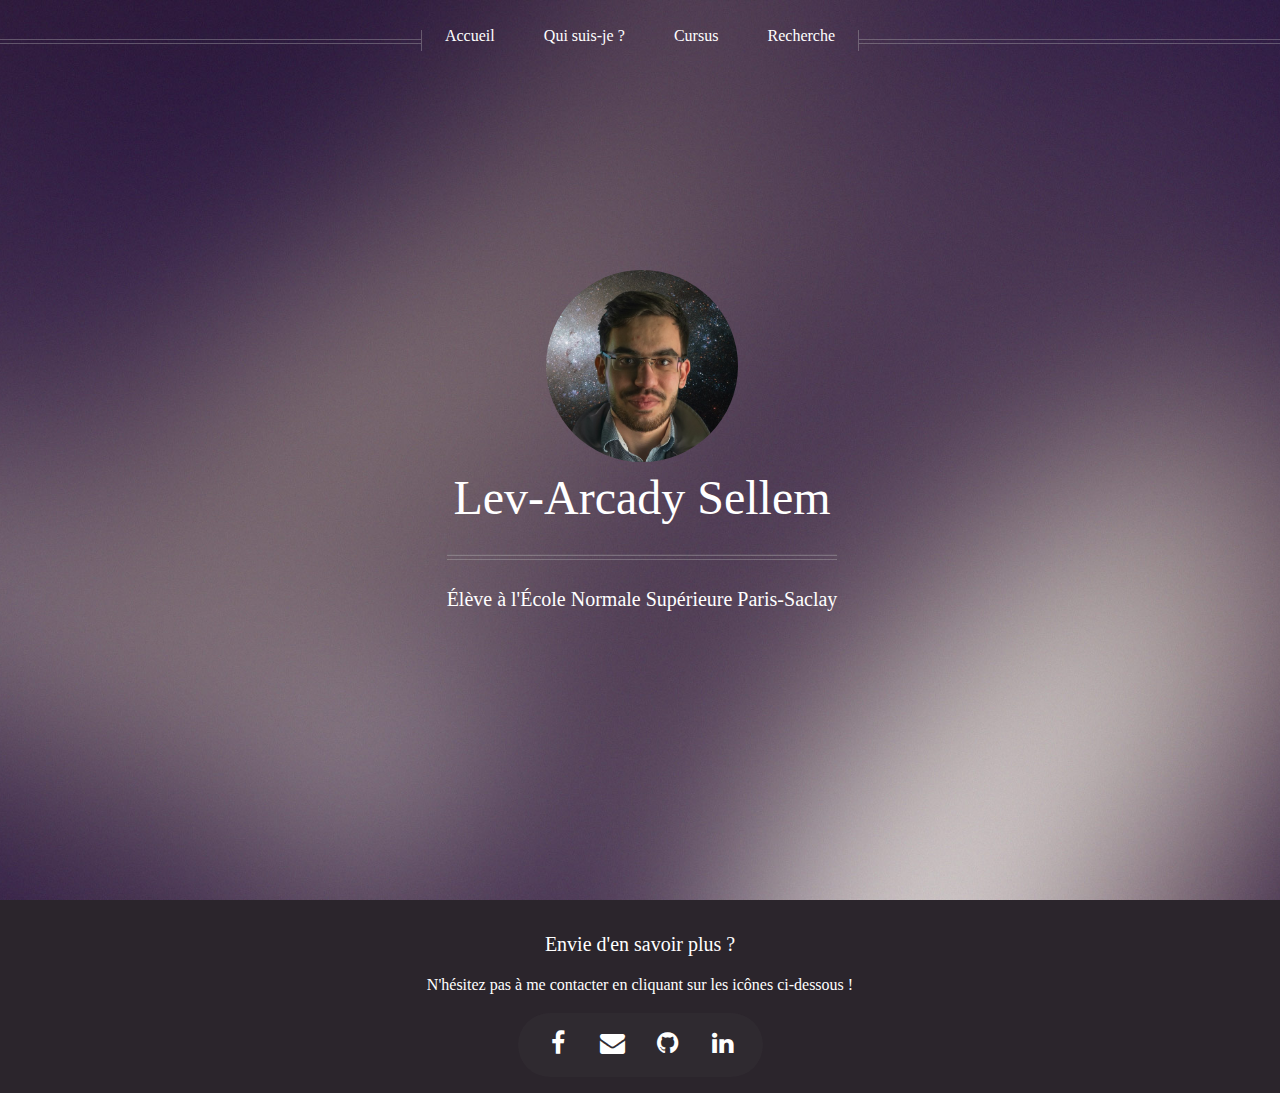
<file: index.html>
<!DOCTYPE HTML>
<!--
  Helios by HTML5 UP
  html5up.net | @ajlkn
  Free for personal and commercial use under the CCA 3.0 license (html5up.net/license)
-->
<html>
  <head>
    <title>Lev-Arcady Sellem</title>
    <meta charset="utf-8" />
    <meta name="viewport" content="width=device-width, initial-scale=1" />
    <!--[if lte IE 8]><script src="assets/js/ie/html5shiv.js"></script><![endif]-->
    <link rel="stylesheet" href="assets/css/main.css" />
    <!--[if lte IE 8]><link rel="stylesheet" href="assets/css/ie8.css" /><![endif]-->
    <link rel="icon" href="favicon.ico" />
  </head>
  <body class="homepage">
    <div id="page-wrapper">

      <!-- Header -->
      <div id="header">

        <!-- Inner -->
        <div class="inner">
          <header>

            <img class="img_perso" src="images/photo.jpg" alt="Lev-Arcady Sellem"/>
            <h1><myname>Lev-Arcady Sellem</myname></h1>
            <hr />
            <p><!--[-->Élève à l'École Normale Supérieure Paris-Saclay<!--]--></p>
          </header>
        </div>

        <!-- Nav -->
        <nav id="nav">
          <ul>
            <li><a href="index.html">Accueil</a></li>
            <li><a href="quisuisje.html">Qui suis-je ?</a></li>
            <li><a href="cursus.html">Cursus</a></li>
            <li><a href="recherche.html">Recherche</a></li>
          </ul>
        </nav>

      </div>
      <!-- Footer -->
      <div id="footer">
        <div class="container">

          <!-- Contact -->
          <section class="contact">
            <header>
              <h3>Envie d'en savoir plus ?</h3>
            </header>
            <p>N'hésitez pas à me contacter en cliquant sur les icônes ci-dessous !</p>
            <ul class="icons">
              <li><a target="_blank" href="https://www.facebook.com/levouko" class="icon fa-facebook"><span class="label">Facebook</span></a></li>
              <li><a target="_top" href="mailto:contact@lev-arcady.fr" class="icon fa-envelope"><span class="label">Email</span></a></li>
              <li><a target="_blank" href="https://github.com/lasellem" class="icon fa-github"><span class="label">Github</span></a></li>
              <li><a target="_blank" href="https://www.linkedin.com/in/lev-arcady-sellem/" class="icon fa-linkedin"><span class="label">LinkedIn</span></a></li>
            </ul>
          </section>

        </div>

      </div>
    </div>

    </div>

  </body>
</html>
</file>
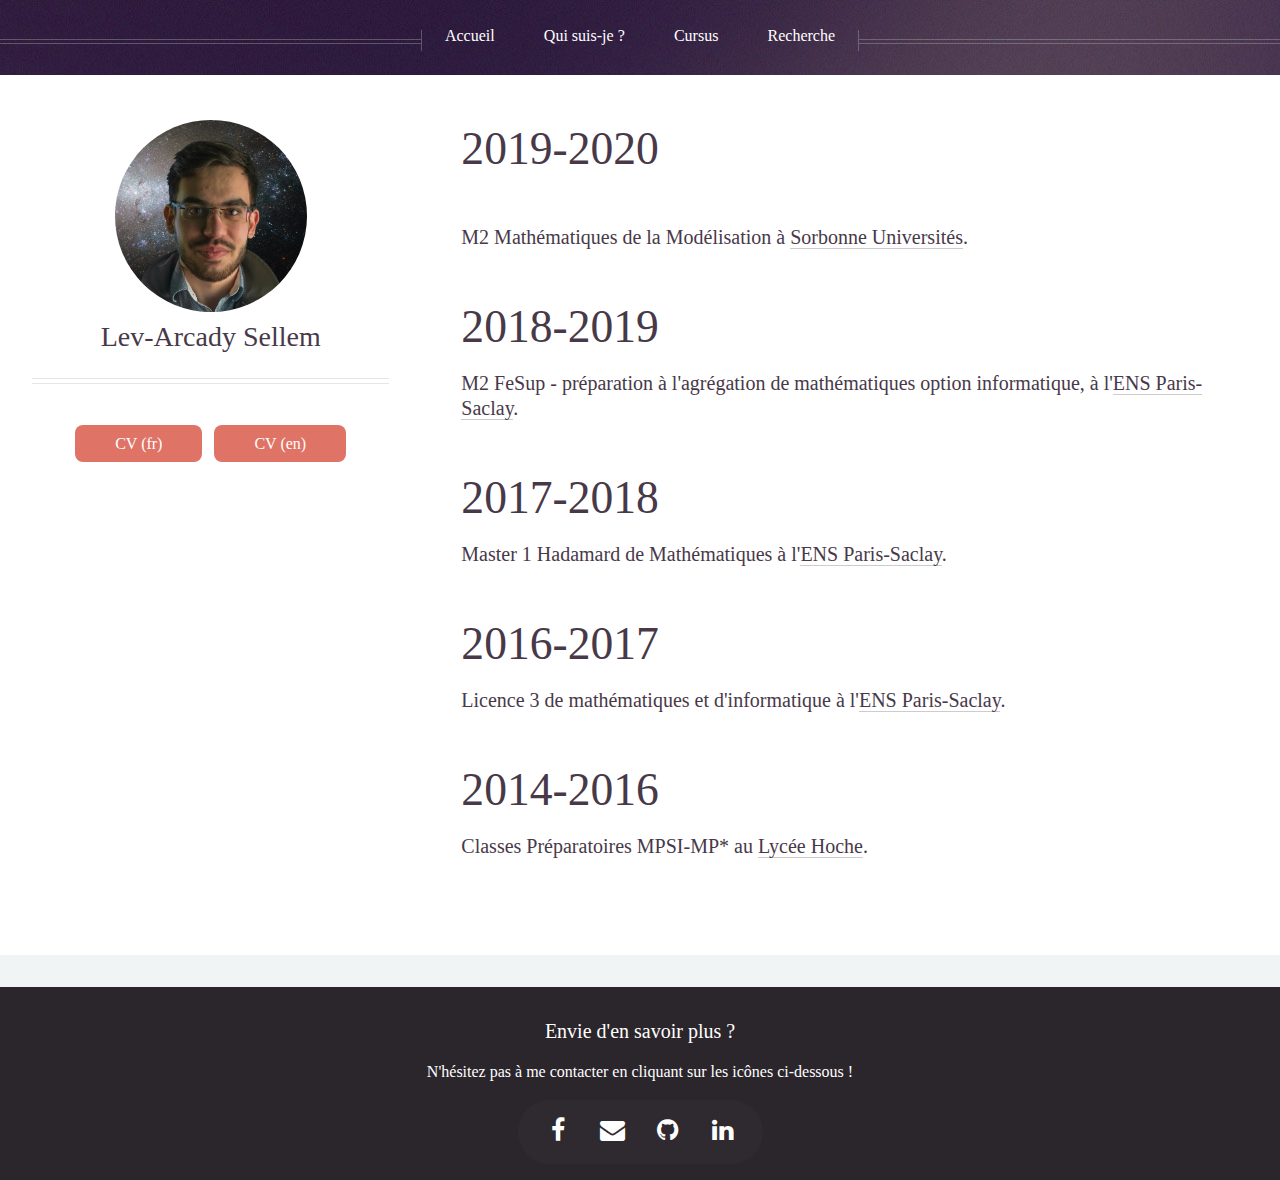
<file: cursus.html>
<!DOCTYPE HTML>
<!--
  Helios by HTML5 UP
  html5up.net | @ajlkn
  Free for personal and commercial use under the CCA 3.0 license (html5up.net/license)
-->
<html>
  <head>
    <title>Lev-Arcady Sellem - Cursus</title>
    <meta charset="utf-8" />
    <meta name="viewport" content="width=device-width, initial-scale=1" />
    <!--[if lte IE 8]><script src="assets/js/ie/html5shiv.js"></script><![endif]-->
    <link rel="stylesheet" href="assets/css/main.css" />
    <!--[if lte IE 8]><link rel="stylesheet" href="assets/css/ie8.css" /><![endif]-->
    <link rel="icon" href="favicon.ico" />
  </head>
  <body class="left-sidebar">
    <div id="page-wrapper">

      <!-- Header -->
      <div id="header">

        <!-- Nav -->
        <nav id="nav">
          <ul>
            <li><a href="index.html">Accueil</a></li>
            <li><a href="quisuisje.html">Qui suis-je ?</a></li>
            <li><a href="cursus.html">Cursus</a></li>
            <li><a href="recherche.html">Recherche</a></li>

          </ul>
        </nav>

      </div>

      <!-- Main -->
      <div class="wrapper style1">

        <div class="container">
          <div class="row 200%">
            <div class="4u 12u(mobile)" id="sidebar">
              <hr class="first" />
              <section class="bandeau">
                <img class="img_perso" src="images/photo.jpg" alt="Lev-Arcady Sellem"/>
                <h3 class="myname">Lev-Arcady Sellem</h3>
                <hr />
                <div> 
                   <a href="data/cv_fr.pdf" target="_blank" class="button">CV (fr)</a>  
                   <a href="data/cv_en.pdf" target="_blank" class="button">CV (en)</a>
                </div>
              </section>
            </div>
            <div class="8u 12u(mobile) important(mobile)" id="content">
              <article id="main">
                <header>
                  <h2>2019-2020</h2>
                </header>
                <section>
                  <header>
                    <h3>M2 Mathématiques de la Modélisation à <a href="http://www.master.ufrmath.upmc.fr/fr/math_model.html" target="_blank">Sorbonne Universités</a>.</h3>
                  </header>
                </section>

                <header>
                  <h2>2018-2019</h2>
                </header>
                <section>
                  <header>
                    <h3>M2 FeSup - préparation à l'agrégation de mathématiques option informatique, à l'<a href="http://www.ens-cachan.fr" target="_blank">ENS Paris-Saclay</a>.</h3>
                  </header>
                </section>

                <header>
                  <h2>2017-2018</h2>
                </header>
                <section>
                  <header>
                    <h3>Master 1 Hadamard de Mathématiques à l'<a href="http://www.ens-cachan.fr" target="_blank">ENS Paris-Saclay</a>.</h3>
                  </header>
                </section>
                <header>
                  <h2>2016-2017</h2>
                </header>
                <section>
                  <header>
                    <h3>Licence 3 de mathématiques et d'informatique à l'<a href="http://www.ens-cachan.fr" target="_blank">ENS Paris-Saclay</a>.</h3>
                  </header>
                </section>
                <header>
                  <h2>2014-2016</h2>
                </header>
                <section>
                  <header>
                    <h3>Classes Préparatoires MPSI-MP* au <a href="http://www.lyc-hoche-versailles.ac-versailles.fr/" target="_blank">Lycée Hoche</a>.</h3>
                  </header>
                </section>
              </article>
            </div>
          </div>
        </div>

      </div>

      <!-- Footer -->
      <div id="footer">
        <div class="container">

          <div class="12u">

            <!-- Contact -->
            <section class="contact">
              <header>
                <h3>Envie d'en savoir plus ?</h3>
              </header>
              <p>N'hésitez pas à me contacter en cliquant sur les icônes ci-dessous !</p>
              <ul class="icons">
                <li><a target="_blank" href="https://www.facebook.com/levouko" class="icon fa-facebook"><span class="label">Facebook</span></a></li>
                <li><a target="_top" href="mailto:contact@lev-arcady.fr" class="icon fa-envelope"><span class="label">Email</span></a></li>
                <li><a target="_blank" href="https://github.com/lasellem" class="icon fa-github"><span class="label">Github</span></a></li>
                <li><a target="_blank" href="https://www.linkedin.com/in/lev-arcady-sellem/" class="icon fa-linkedin"><span class="label">LinkedIn</span></a></li>
              </ul>
            </section>

          </div>

        </div>
      </div>
    </div>

    </div>

  </body>
</html>
</file>
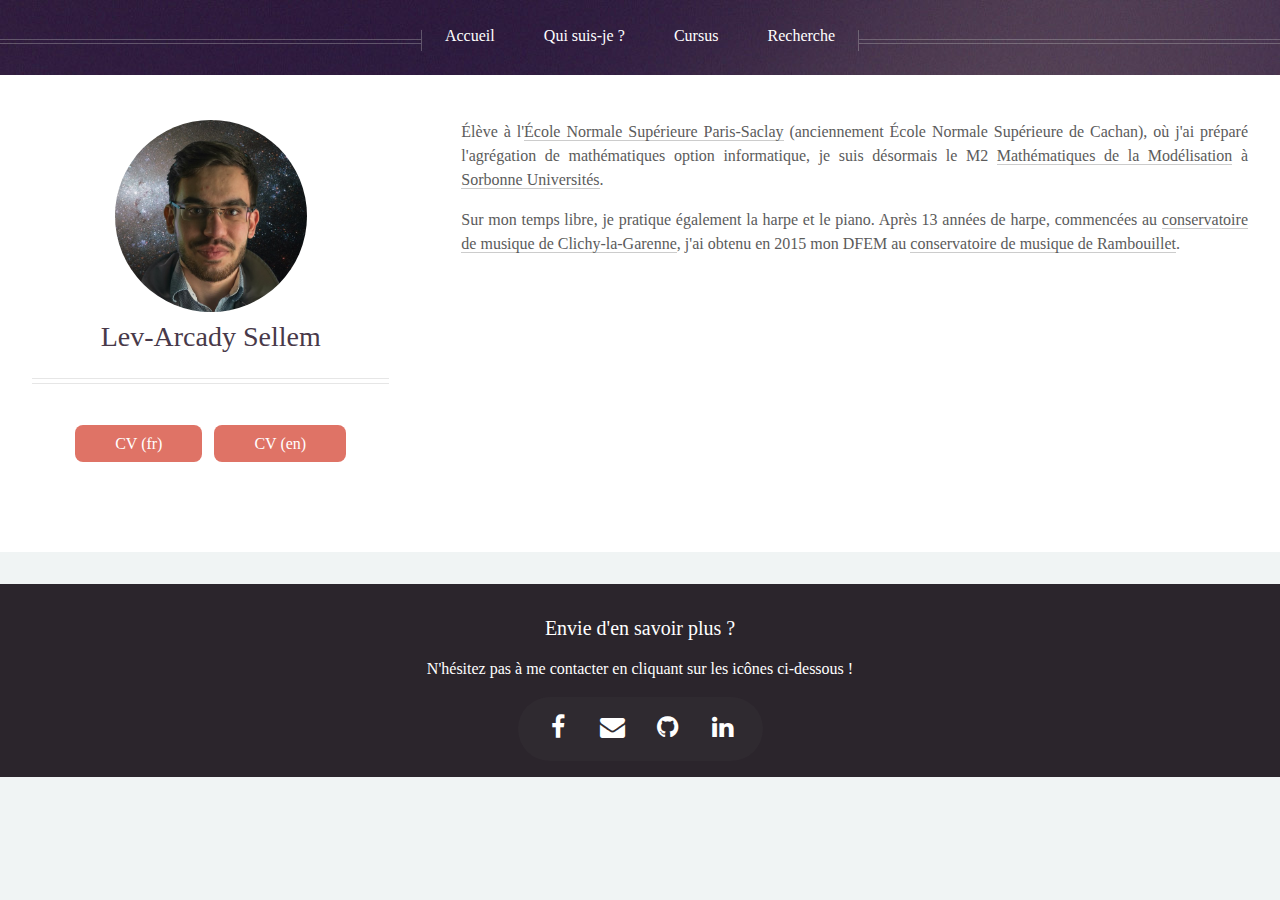
<file: quisuisje.html>
<!DOCTYPE HTML>
<!--
  Helios by HTML5 UP
  html5up.net | @ajlkn
  Free for personal and commercial use under the CCA 3.0 license (html5up.net/license)
-->
<html>
  <head>
    <title>Lev-Arcady Sellem - Qui suis-je ?</title>
    <meta charset="utf-8" />
    <meta name="viewport" content="width=device-width, initial-scale=1" />
    <!--[if lte IE 8]><script src="assets/js/ie/html5shiv.js"></script><![endif]-->
    <link rel="stylesheet" href="assets/css/main.css" />
    <!--[if lte IE 8]><link rel="stylesheet" href="assets/css/ie8.css" /><![endif]-->
    <link rel="icon" href="favicon.ico" />
  </head>
  <body class="left-sidebar">
    <div id="page-wrapper">

      <!-- Header -->
      <div id="header">

        <!-- Nav -->
        <nav id="nav">
          <ul>
            <li><a href="index.html">Accueil</a></li>
            <li><a href="quisuisje.html">Qui suis-je ?</a></li>
            <li><a href="cursus.html">Cursus</a></li>
            <li><a href="recherche.html">Recherche</a></li>

          </ul>
        </nav>

      </div>

      <!-- Main -->
      <div class="wrapper style1">

        <div class="container">
          <div class="row 200%">
            <div class="4u 12u(mobile)" id="sidebar">
              <hr class="first" />
              <section class="bandeau">
                <img class="img_perso" src="images/photo.jpg" alt="Lev-Arcady Sellem"/>
                <h3 class="myname">Lev-Arcady Sellem</h3>
                <hr />
                <div>
                  <a href="data/cv_fr.pdf" target="_blank" class="button">CV (fr)</a>
                  <a href="data/cv_en.pdf" target="_blank" class="button">CV (en)</a>
                </div>
              </section>
            </div>
            <div class="8u 12u(mobile) important(mobile)" id="content">
              <article id="main">
                <p>
                Élève à l'<a href="http://www.ens-cachan.fr" target="_blank">École Normale Supérieure Paris-Saclay</a> (anciennement École Normale Supérieure de Cachan), où j'ai préparé l'agrégation de mathématiques option informatique, je suis désormais le M2 <a target="_blank" href="https://www.ljll.math.upmc.fr/MathModel/index.html">Mathématiques de la Modélisation</a> à <a targert="_blank" href="https://www.sorbonne-universite.fr/"> Sorbonne Universités</a>.
                </p>
                <p>
                Sur mon temps libre, je pratique également la harpe et le piano. Après 13 années de harpe, commencées au <a href="http://www.ville-clichy.fr/220-conservatoire-leo-delibes.htm" target="_blank">conservatoire de musique de Clichy-la-Garenne</a>, j'ai obtenu en 2015 mon DFEM au <a href="http://www.rambouillet.fr/conservatoire-gabriel-faure.html" target="_blank">conservatoire de musique de Rambouillet</a>.
                </p>
                </section>
              </article>
            </div>
          </div>
        </div>

      </div>

      <!-- Footer -->
      <div id="footer">
        <div class="container">

          <div class="12u">

            <!-- Contact -->
            <section class="contact">
              <header>
                <h3>Envie d'en savoir plus ?</h3>
              </header>
              <p>N'hésitez pas à me contacter en cliquant sur les icônes ci-dessous !</p>
              <ul class="icons">
                <li><a target="_blank" href="https://www.facebook.com/levouko" class="icon fa-facebook"><span class="label">Facebook</span></a></li>
                <li><a target="_top" href="mailto:contact@lev-arcady.fr" class="icon fa-envelope"><span class="label">Email</span></a></li>
                <li><a target="_blank" href="https://github.com/lasellem" class="icon fa-github"><span class="label">Github</span></a></li>
                <li><a target="_blank" href="https://www.linkedin.com/in/lev-arcady-sellem/" class="icon fa-linkedin"><span class="label">LinkedIn</span></a></li>
              </ul>
            </section>

          </div>

        </div>
      </div>
    </div>

    </div>

  </body>
</html>
</file>
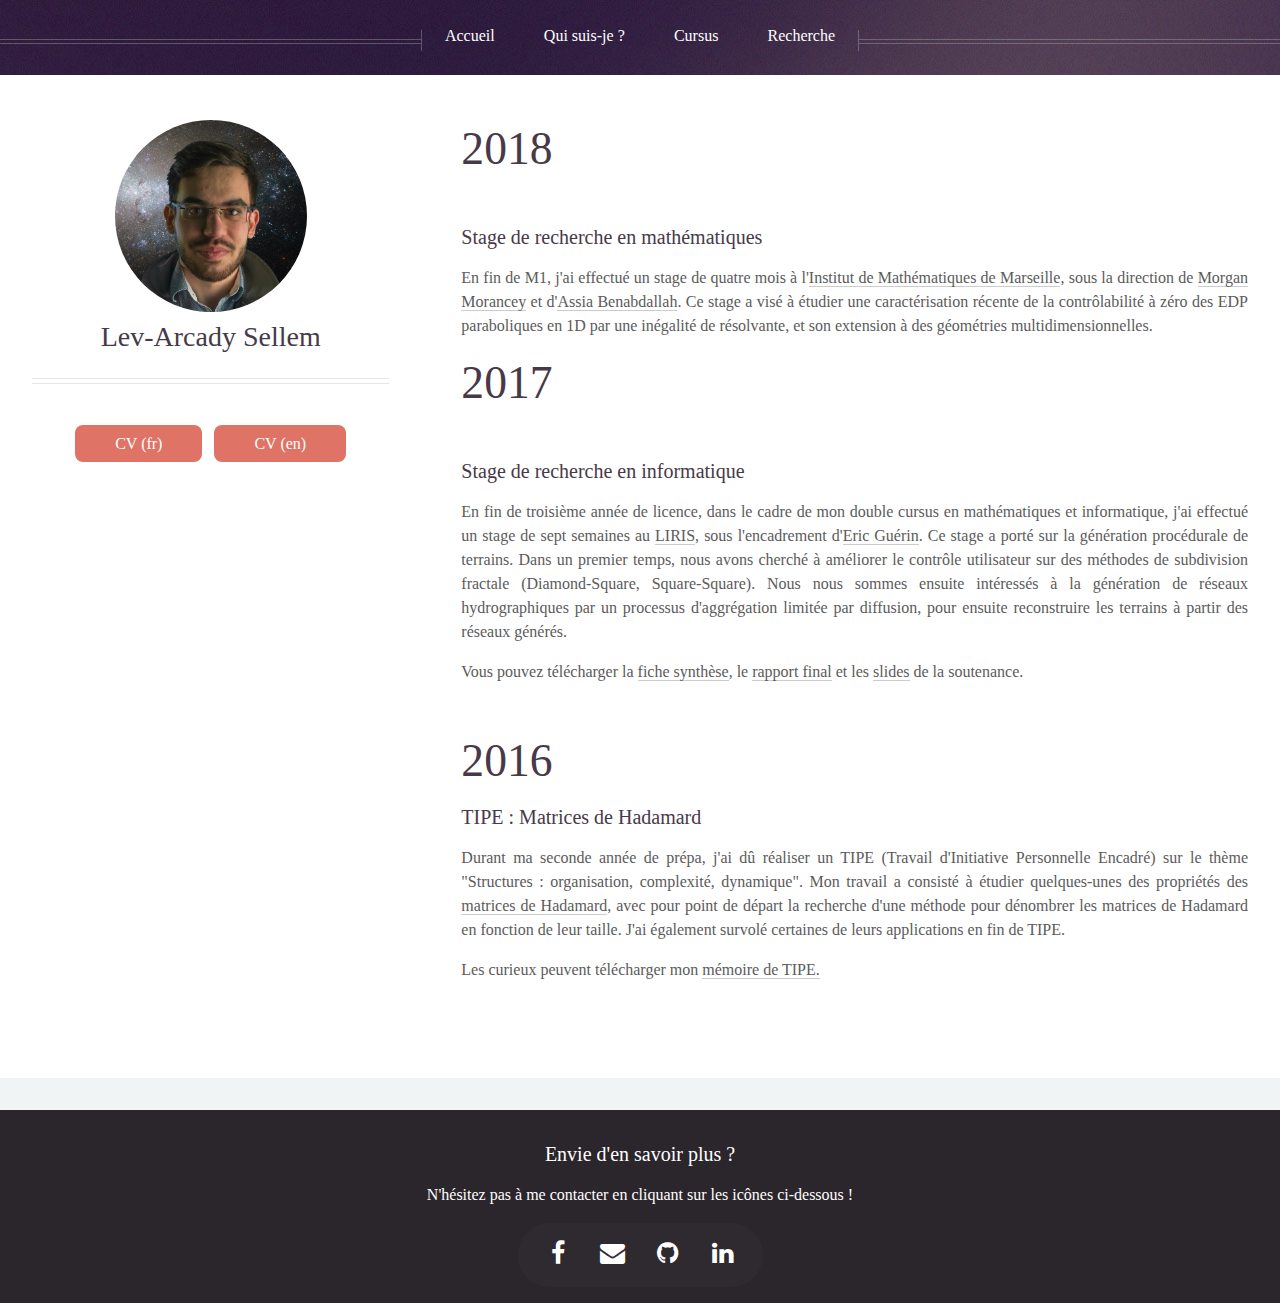
<file: recherche.html>
<!DOCTYPE HTML>
<!--
  Helios by HTML5 UP
  html5up.net | @ajlkn
  Free for personal and commercial use under the CCA 3.0 license (html5up.net/license)
-->
<html>
  <head>
    <title>Lev-Arcady Sellem - Recherche</title>
    <meta charset="utf-8" />
    <meta name="viewport" content="width=device-width, initial-scale=1" />
    <!--[if lte IE 8]><script src="assets/js/ie/html5shiv.js"></script><![endif]-->
    <link rel="stylesheet" href="assets/css/main.css" />
    <!--[if lte IE 8]><link rel="stylesheet" href="assets/css/ie8.css" /><![endif]-->
    <link rel="icon" href="favicon.ico" />
  </head>
  <body class="left-sidebar">
    <div id="page-wrapper">

      <!-- Header -->
      <div id="header">

        <!-- Nav -->
        <nav id="nav">
          <ul>
            <li><a href="index.html">Accueil</a></li>
            <li><a href="quisuisje.html">Qui suis-je ?</a></li>
            <li><a href="cursus.html">Cursus</a></li>
            <li><a href="recherche.html">Recherche</a></li>

          </ul>
        </nav>

      </div>

      <!-- Main -->
      <div class="wrapper style1">

        <div class="container">
          <div class="row 200%">
            <div class="4u 12u(mobile)" id="sidebar">
              <hr class="first" />
              <section class="bandeau">
                <img class="img_perso" src="images/photo.jpg" alt="Lev-Arcady Sellem"/>
                <h3 class="myname">Lev-Arcady Sellem</h3>
                <hr />
                <div> 
                   <a href="data/cv_fr.pdf" target="_blank" class="button">CV (fr)</a>  
                   <a href="data/cv_en.pdf" target="_blank" class="button">CV (en)</a>
                </div>
              </section>
            </div>
            <div class="8u 12u(mobile) important(mobile)" id="content">
              <article id="main">
                <header>
                  <h2>2018</h2>
                </header>
                <section>
                  <header>
                    <h3>Stage de recherche en mathématiques</h3>
                  </header>
                  <p>
                  En fin de M1, j'ai effectué un stage de quatre mois à l'<a href="https://www.i2m.univ-amu.fr/?lang=fr" target="_blank">Institut de Mathématiques de Marseille</a>, sous la direction de <a target="_blank" href="http://mmorancey.perso.math.cnrs.fr/">Morgan Morancey</a> et d'<a target="_blank" href="https://www.i2m.univ-amu.fr/spip.php?page=pageperso&id_user=52">Assia Benabdallah</a>.
                  Ce stage a visé à étudier une caractérisation récente de la contrôlabilité à zéro des EDP paraboliques en 1D par une inégalité de résolvante, et son extension à des géométries multidimensionnelles.
                  </p>
                <header>
                  <h2>2017</h2>
                </header>
                <section>
                  <header>
                    <h3>Stage de recherche en informatique</h3>
                  </header>
                  <p>
                  En fin de troisième année de licence, dans le cadre de mon double cursus en mathématiques et informatique, j'ai effectué un stage de sept semaines au <a target="_blank" href="https://liris.cnrs.fr/">LIRIS</a>, sous l'encadrement d'<a target="_blank" href="http://liris.cnrs.fr/eric.guerin/">Eric Guérin</a>.
                  Ce stage a porté sur la génération procédurale de terrains. Dans un premier temps, nous avons cherché à améliorer le contrôle utilisateur sur des méthodes de subdivision fractale (Diamond-Square, Square-Square). Nous nous sommes ensuite intéressés à la génération de réseaux hydrographiques par un processus d'aggrégation limitée par diffusion, pour ensuite reconstruire les terrains à partir des réseaux générés.
                  </p>
                  <p>
                  Vous pouvez télécharger la <a href="data/stage_2017/synthese.pdf" target="_blank">fiche synthèse</a>, le <a href="data/stage_2017/rapport.pdf" target="_blank">rapport final</a> et les <a href="data/stage_2017/slides.pdf" target="_blank">slides</a> de la soutenance.
                  </p>
                </section>
                <header>
                  <h2>2016</h2>
                </header>
                <section>
                  <header>
                    <h3>TIPE : Matrices de Hadamard</h3>
                  </header>
                  <p>
                  Durant ma seconde année de prépa, j'ai dû réaliser un TIPE (Travail d'Initiative Personnelle Encadré) sur le thème "Structures : organisation, complexité, dynamique".
                  
                  Mon travail a consisté à étudier quelques-unes des propriétés des <a href="https://fr.wikipedia.org/wiki/Matrice_de_Hadamard" target="_blank">matrices de Hadamard</a>, avec pour point de départ la recherche d'une méthode pour dénombrer les matrices de Hadamard en fonction de leur taille.
                  J'ai également survolé certaines de leurs applications en fin de TIPE.
                  </p>
                  <p>
                  Les curieux peuvent télécharger mon <a href="data/tipe.pdf" target="_blank">mémoire de TIPE.</a>
                  </p>
                </section>
              </article>
            </div>
          </div>
        </div>

      </div>

      <!-- Footer -->
      <div id="footer">
        <div class="container">

          <div class="12u">

            <!-- Contact -->
            <section class="contact">
              <header>
                <h3>Envie d'en savoir plus ?</h3>
              </header>
              <p>N'hésitez pas à me contacter en cliquant sur les icônes ci-dessous !</p>
              <ul class="icons">
                <li><a target="_blank" href="https://www.facebook.com/levouko" class="icon fa-facebook"><span class="label">Facebook</span></a></li>
                <li><a target="_top" href="mailto:contact@lev-arcady.fr" class="icon fa-envelope"><span class="label">Email</span></a></li>
                <li><a target="_blank" href="https://github.com/lasellem" class="icon fa-github"><span class="label">Github</span></a></li>
                <li><a target="_blank" href="https://www.linkedin.com/in/lev-arcady-sellem/" class="icon fa-linkedin"><span class="label">LinkedIn</span></a></li>
              </ul>
            </section>

          </div>

        </div>
      </div>
    </div>

    </div>

  </body>
</html>
</file>
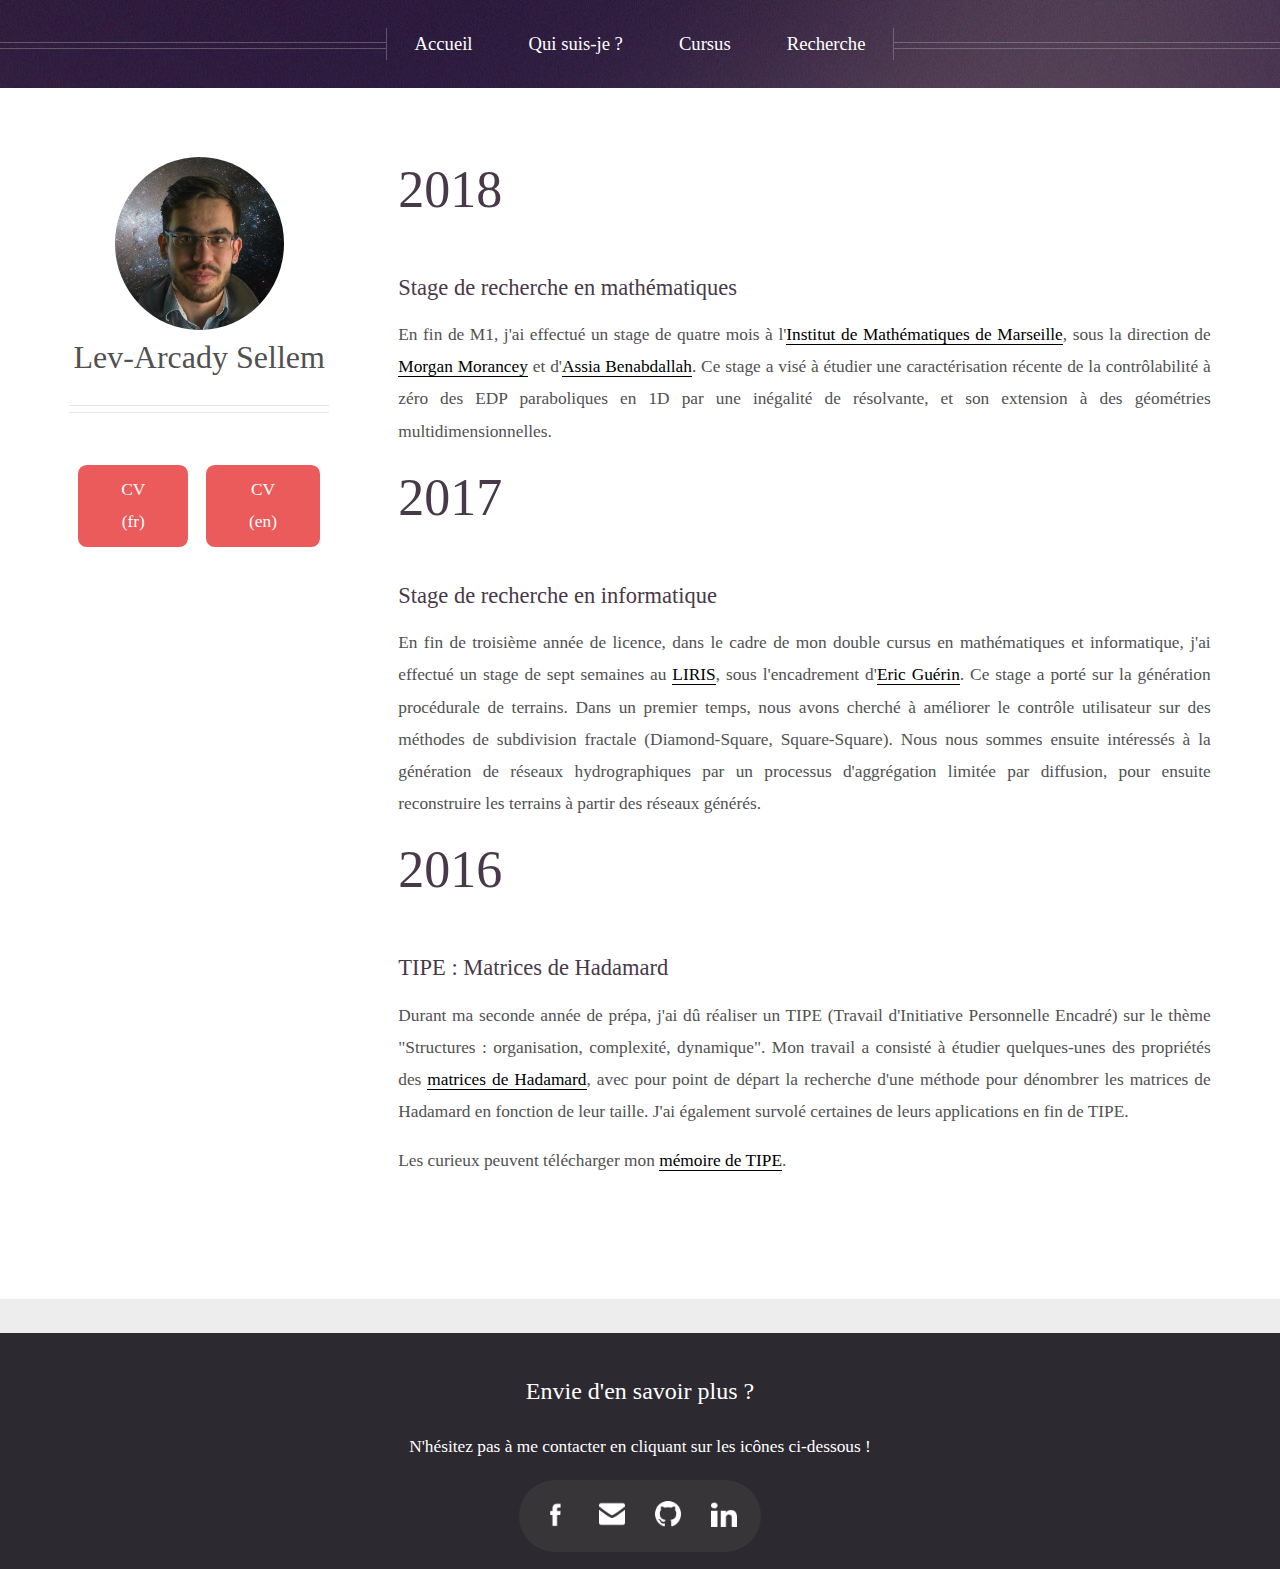
<file: test.html>
<!DOCTYPE html>
<html>


	<head>
		<!-- En-tête de la page -->
		<meta charset="utf-8" />
		<link rel="stylesheet" href="reset.css" />
		<link rel="stylesheet" href="style.css" />
		<link rel="icon" href="favicon.ico" />
		<title>TEST - Lev-Arcady Sellem - Recherche</title>
	</head>


	<!-- Corps de la page -->
	<body>
		<div id="main_wrapper">

			<header>
				<!-- Barre de navigation -->
				<nav>
					<ul>
						<li><a href="index.html">Accueil</a></li>
						<li><a href="quisuisje.html">Qui suis-je ?</a></li>
						<li><a href="cursus.html">Cursus</a></li>
						<li><a href="recherche.html">Recherche</a></li>
					</ul>
				</nav>
			</header>


			<section>
				<aside>
					<!-- Bandeau latéral -->
					<div class="photo"><img src="images/photo.jpg" alt="Lev-Arcady Sellem" class="img_photo"/> </div>
					<div class="bandeau_nom"><p>Lev-Arcady Sellem<p></div>
					<hr />
					<div class="cv_s">
						<!-- CVs -->
						<a target="_blank" href="data/cv_fr.pdf" class="cv_link">CV (fr)</a>
						<a target="_blank" href="data/cv_en.pdf" class="cv_link">CV (en)</a>
					</div>
				</aside>

				<div class="chronologie">
					<!-- Recherche, par année -->
					<article>
						<!-- Recherche 2018 -->
						<h1>2018</h1>
						<h2>Stage de recherche en mathématiques</h2>
						<p>
						En fin de M1, j'ai effectué un stage de quatre mois à l'<a href="https://www.i2m.univ-amu.fr/?lang=fr" target="_blank">Institut de Mathématiques de Marseille</a>, sous la direction de <a target="_blank" href="http://mmorancey.perso.math.cnrs.fr/">Morgan Morancey</a> et d'<a target="_blank" href="https://www.i2m.univ-amu.fr/spip.php?page=pageperso&id_user=52">Assia Benabdallah</a>.
						Ce stage a visé à étudier une caractérisation récente de la contrôlabilité à zéro des EDP paraboliques en 1D par une inégalité de résolvante, et son extension à des géométries multidimensionnelles.
						</p>
					</article>

					<article>
						<!-- Recherche 2017 -->
						<h1>2017</h1>
						<h2>Stage de recherche en informatique</h2>
						<p>
						En fin de troisième année de licence, dans le cadre de mon double cursus en mathématiques et informatique, j'ai effectué un stage de sept semaines au <a target="_blank" href="https://liris.cnrs.fr/">LIRIS</a>, sous l'encadrement d'<a target="_blank" href="http://liris.cnrs.fr/eric.guerin/">Eric Guérin</a>.
						Ce stage a porté sur la génération procédurale de terrains. Dans un premier temps, nous avons cherché à améliorer le contrôle utilisateur sur des méthodes de subdivision fractale (Diamond-Square, Square-Square). Nous nous sommes ensuite intéressés à la génération de réseaux hydrographiques par un processus d'aggrégation limitée par diffusion, pour ensuite reconstruire les terrains à partir des réseaux générés.
						</p>
					</article>

					<article>
						<!-- Recherche 2016 -->
						<h1>2016</h1>
						<h2>TIPE : Matrices de Hadamard</h2>
						<p>
						Durant ma seconde année de prépa, j'ai dû réaliser un TIPE (Travail d'Initiative Personnelle Encadré) sur le thème "Structures : organisation, complexité, dynamique".

						Mon travail a consisté à étudier quelques-unes des propriétés des <a href="https://fr.wikipedia.org/wiki/Matrice_de_Hadamard" target="_blank">matrices de Hadamard</a>, avec pour point de départ la recherche d'une méthode pour dénombrer les matrices de Hadamard en fonction de leur taille.
						J'ai également survolé certaines de leurs applications en fin de TIPE.
						</p>
						<p>
						Les curieux peuvent télécharger mon <a href="data/tipe.pdf" target="_blank">mémoire de TIPE</a>.
						</p>
					</article>
				</div>
			</section>

			<footer>
				<!-- Infos de contact -->
				<div class="transition_footer"></div>
				<div class="contact_icons">
					<p>Envie d'en savoir plus ?</p>
					<p>N'hésitez pas à me contacter en cliquant sur les icônes ci-dessous !</p>
					<!-- Liens de contact -->
					<ul class="icons">
						<li><a target="_blank" href="https://www.facebook.com/levouko"><img src="images/facebook.png" alt="Facebook" class="icon"/></a></li>
						<li><a target="_top" href="mailto:contact@lev-arcady.fr" class="icon envelope"><img src="images/courriel.png" alt="Courriel" class="icon"/></a></li>
						<li><a target="_blank" href="https://github.com/lasellem" class="icon github"><img src="images/github.png" alt="Github" class="icon"/></a></li>
						<li><a target="_blank" href="https://www.linkedin.com/in/lev-arcady-sellem/" class="icon linkedin"><img src="images/linkedin.png" alt="LinkedIn" class="icon"/></a></li>
					</ul>
				</div>
			</footer>
		</div>
	</body>
</html>
</file>
<file: assets/css/ie8.css>
/*
	Helios by HTML5 UP
	html5up.net | @ajlkn
	Free for personal and commercial use under the CCA 3.0 license (html5up.net/license)
*/

/* Basic */

	a {
		border-bottom: solid 1px #ddd;
	}

	hr {
		border-top: solid 1px #777;
		border-bottom: solid 1px #777;
	}

	.timestamp {
		color: #777;
	}

/* Section/Article */

	section > .last-child, section.last-child, article > .last-child, article.last-child {
		margin-bottom: 0;
	}

/* List */

	ul.divided li {
		border-top: solid 1px #777;
	}

	ul.menu li {
		border-left: solid 1px #777;
	}

	ul.icons {
		background: #333;
		-ms-behavior: url("assets/js/ie/PIE.htc");
	}

/* Button */

	.button {
		-ms-behavior: url("assets/js/ie/PIE.htc");
	}

/* Icons */

	.icon.circled {
		-ms-behavior: url("assets/js/ie/PIE.htc");
	}

/* Header */

	#header {
		-ms-behavior: url("assets/js/ie/backgroundsize.min.htc");
	}

	body.homepage #header {
		height: auto;
		min-height: 0;
		padding: 12em 0 12em 0;
	}

		body.homepage #header:after {
			display: none;
		}

/* Nav */

	#nav > ul:before, #nav > ul:after {
		border-top: solid 1px #777;
		border-bottom: solid 1px #777;
	}

	#nav > ul > li {
		-ms-behavior: url("assets/js/ie/PIE.htc");
	}

		#nav > ul > li.active {
			border-color: #999;
		}

	.dropotron {
		background: #fff;
		-ms-behavior: url("assets/js/ie/PIE.htc");
	}

		.dropotron li {
			border-color: #eee;
			padding-right: 1em;
			color: #5b5b5b;
		}

		.dropotron.level-0 {
			box-shadow: none !important;
			margin-top: 1em;
		}

/* Carousel */

	.carousel .forward, .carousel .backward {
		border-radius: 100%;
		background-color: #483949;
		width: 7em;
		height: 7em;
		margin-top: -3.5em;
		border-radius: 100%;
		-ms-behavior: url("assets/js/ie/PIE.htc");
	}

		.carousel .forward:before, .carousel .backward:before {
			display: none;
		}

	.carousel .forward {
		right: -3.5em;
	}

	.carousel .backward {
		left: -3.5em;
	}

/* Footer */

	#footer ul.divided li {
		border-color: #3B373C;
	}

	#footer ul.menu li {
		border-color: #3B373C;
	}

	#footer hr {
		border-color: #3B373C;
	}

	#footer .icons {
		background: #2F2930;
	}

	#footer .copyright {
		color: #777;
	}

		#footer .copyright a {
			color: #aaa;
			border: 0;
		}

			#footer .copyright a:hover {
				color: #ccc;
			}
</file>
<file: style.css>
body{
	color: #515151;
}

#main_wrapper{
	width: 100%;
	margin: auto;
	font-size: 13pt;
	line-height: 1.85em;
	font-family: 'Palatino Linotype', 'Book Antiqua', Palatino, serif;
	font-weight: 300;
}

p{
	margin: 1em 0em;
}

h1, h2, h3{
	color: #483949;
	line-height: 1.25em;
}

h1{
	font-size: 3em;
	margin-bottom: 1em;
}

h2{
	font-size: 1.3em;
}

header{
	background-image: url('images/header.jpg');
	padding: 1.6em 0em;
	margin-bottom: 1em;
}

nav{
	display: flex;
	justify-content: center;
	overflow: hidden;
}

nav ul{
	list-style-type: none;
	display: flex;
	justify-content: space-around;
	border-left: solid 1px rgba(192, 192, 192, 0.35);
	border-right: solid 1px rgba(192, 192, 192, 0.35);
	flex-wrap: wrap;
	position: relative;
}

nav ul li{
	font-weight: 500;
	font-size: 14pt;
	margin-left: 1.5em;
	margin-right: 1.5em;
}

nav a{
	text-decoration: none;
	color: #fff;
}

nav a:hover{
	border-bottom: 2px solid #fff;
}

nav ul:before, nav ul:after {
	content: '';
	display: block;
	width: 300%;
	position: absolute;
	top: 50%;
	margin-top: -2px;
	height: 5px;
	border-top: solid 1px rgba(192, 192, 192, 0.35);
	border-bottom: solid 1px rgba(192, 192, 192, 0.35);
}

nav ul:before {
	left: 100%;
	margin-left: 1px;
}

nav ul:after {
	right: 100%;
	margin-right: 1px;
}


section{
	display: flex;
}

article, aside{
	text-align: justify;
}

aside{
	width: 40%;
	text-align: center;
	padding: 3em 2em 8em 4em;
}

.bandeau_nom{
	margin-top: -1em;
	font-size: xx-large;
}

hr{
	position: relative;
	display: block;
	border: 0;
	margin-bottom: 3em;
	height: 6px;
	border-top: solid 1px rgba(128, 128, 128, 0.2);
	border-bottom: solid 1px rgba(128, 128, 128, 0.2);
}

hr:before, hr:after {
	content: '';
	position: absolute;
	top: -8px;
	display: block;
	width: 1px;
	height: 21px;
	background: rgba(128, 128, 128, 0.2);
}

hr:before {
	left: -1px;
}

hr:after {
	right: -1px;
}

article a{
	text-decoration: none;
	color: #000;
	border-bottom: 0.5px solid #000;
}

article a:hover{
	color: #f57d7d;
	border: none;
}

.chronologie{
	padding: 3em 4em 10em 2em;
}

.img_photo{
	height: 65%;
	width: 65%;
	border-radius: 50%;
}

.cv_s{
	justify-content: space-around;
	display: flex;
}

.cv_link{
	padding: 0.5em 2.5em;
	background-color: #eb5b5b;
	border-radius: 0.5em;
	text-decoration: none;
	color: #fff;
	margin-left: 0.5em;
	margin-right: 0.5em;
}

.cv_link:hover{
	background-color: #f57d7d;
}

footer{
	text-align: center;
	background-color: #2d2930;
	color: #fff;
	margin-top: -4em;
}

.transition_footer{
	background-color: #ededed;
	padding: 1em;
}

.contact_icons{
	padding: 1em 0.5em 1em 0.5em;
}

.contact_icons ul{
	list-style-type: none;
	display: inline-flex;
	justify-content: space-around;
	background-color: #373538;
	width: 13em;
	border-radius: 4em;
	padding: 1.2em 0.5em 0.8em 0.5em;
}

.contact_icons > p:first-child{
	font-size: x-large;
}

.icon{
	height: 1.5em;
	width: 1.5em;
}

@media screen and (max-width: 1020px) {
	section{
		flex-direction: column-reverse;
		justify-content: center;
	}
}
</file>
<file: assets/css/main.css>
@import url("font-awesome.min.css");

/*
Helios by HTML5 UP
html5up.net | @ajlkn
Free for personal and commercial use under the CCA 3.0 license (html5up.net/license)
 */

/* Reset */

html, body, div, span, applet, object, iframe, h1, h2, h3, h4, h5, h6, p, blockquote, pre, a, abbr, acronym, address, big, cite, code, del, dfn, em, img, ins, kbd, q, s, samp, small, strike, strong, sub, sup, tt, var, b, u, i, center, dl, dt, dd, ol, ul, li, fieldset, form, label, legend, table, caption, tbody, tfoot, thead, tr, th, td, article, aside, canvas, details, embed, figure, figcaption, footer, header, hgroup, menu, nav, output, ruby, section, summary, time, mark, audio, video {
  margin: 0;
  padding: 0;
  border: 0;
  font-size: 100%;
  font: inherit;
  vertical-align: baseline;
}

article, aside, details, figcaption, figure, footer, header, hgroup, menu, nav, section {
  display: block;
}

body {
  line-height: 1;
}

ol, ul {
  list-style: none;
}

blockquote, q {
  quotes: none;
}

blockquote:before, blockquote:after, q:before, q:after {
  content: '';
  content: none;
}

table {
  border-collapse: collapse;
  border-spacing: 0;
}

body {
  -webkit-text-size-adjust: none;
}

/* Box Model */

*, *:before, *:after {
  -moz-box-sizing: border-box;
  -webkit-box-sizing: border-box;
  box-sizing: border-box;
}

/* Containers */

.container {
  margin-left: auto;
  margin-right: auto;
}

.container.\31 25\25 {
  width: 100%;
  max-width: 1750px;
  min-width: 1400px;
}

.container.\37 5\25 {
  width: 1050px;
}

.container.\35 0\25 {
  width: 700px;
}

.container.\32 5\25 {
  width: 350px;
}

.container {
  width: 1400px;
}

@media screen and (max-width: 1680px) {

  .container.\31 25\25 {
    width: 100%;
    max-width: 1500px;
    min-width: 1200px;
  }

  .container.\37 5\25 {
    width: 900px;
  }

  .container.\35 0\25 {
    width: 600px;
  }

  .container.\32 5\25 {
    width: 300px;
  }

  .container {
    width: 1200px;
  }

}

@media screen and (max-width: 1280px) {

  .container.\31 25\25 {
    width: 100%;
    max-width: 125%;
    min-width: 100%;
  }

  .container.\37 5\25 {
    width: 75%;
  }

  .container.\35 0\25 {
    width: 50%;
  }

  .container.\32 5\25 {
    width: 25%;
  }

  .container {
    width: 100%;
  }

}

@media screen and (max-width: 960px) {

  .container.\31 25\25 {
    width: 100%;
    max-width: 125%;
    min-width: 100%;
  }

  .container.\37 5\25 {
    width: 75%;
  }

  .container.\35 0\25 {
    width: 50%;
  }

  .container.\32 5\25 {
    width: 25%;
  }

  .container {
    width: 100%;
  }

}

@media screen and (max-width: 840px) {

  .container.\31 25\25 {
    width: 100%;
    max-width: 125%;
    min-width: 100%;
  }

  .container.\37 5\25 {
    width: 75%;
  }

  .container.\35 0\25 {
    width: 50%;
  }

  .container.\32 5\25 {
    width: 25%;
  }

  .container {
    width: 100% !important;
  }

}

@media screen and (max-width: 736px) {

  .container.\31 25\25 {
    width: 100%;
    max-width: 125%;
    min-width: 100%;
  }

  .container.\37 5\25 {
    width: 75%;
  }

  .container.\35 0\25 {
    width: 50%;
  }

  .container.\32 5\25 {
    width: 25%;
  }

  .container {
    width: 100% !important;
  }

}

/* Grid */

.row {
  border-bottom: solid 1px transparent;
  -moz-box-sizing: border-box;
  -webkit-box-sizing: border-box;
  box-sizing: border-box;
}

.row > * {
  float: left;
  -moz-box-sizing: border-box;
  -webkit-box-sizing: border-box;
  box-sizing: border-box;
}

.row:after, .row:before {
  content: '';
  display: block;
  clear: both;
  height: 0;
}

.row.uniform > * > :first-child {
  margin-top: 0;
}

.row.uniform > * > :last-child {
  margin-bottom: 0;
}

.row.\30 \25 > * {
  padding: 0px 0 0 0px;
}

.row.\30 \25 {
  margin: 0px 0 -1px 0px;
}

.row.uniform.\30 \25 > * {
  padding: 0px 0 0 0px;
}

.row.uniform.\30 \25 {
  margin: 0px 0 -1px 0px;
}

.row > * {
  padding: 48px 0 0 48px;
}

.row {
  margin: -48px 0 -1px -48px;
}

.row.uniform > * {
  padding: 48px 0 0 48px;
}

.row.uniform {
  margin: -48px 0 -1px -48px;
}

.row.\32 00\25 > * {
  padding: 96px 0 0 96px;
}

.row.\32 00\25 {
  margin: -96px 0 -1px -96px;
}

.row.uniform.\32 00\25 > * {
  padding: 96px 0 0 96px;
}

.row.uniform.\32 00\25 {
  margin: -96px 0 -1px -96px;
}

.row.\31 50\25 > * {
  padding: 72px 0 0 72px;
}

.row.\31 50\25 {
  margin: -72px 0 -1px -72px;
}

.row.uniform.\31 50\25 > * {
  padding: 72px 0 0 72px;
}

.row.uniform.\31 50\25 {
  margin: -72px 0 -1px -72px;
}

.row.\35 0\25 > * {
  padding: 24px 0 0 24px;
}

.row.\35 0\25 {
  margin: -24px 0 -1px -24px;
}

.row.uniform.\35 0\25 > * {
  padding: 24px 0 0 24px;
}

.row.uniform.\35 0\25 {
  margin: -24px 0 -1px -24px;
}

.row.\32 5\25 > * {
  padding: 12px 0 0 12px;
}

.row.\32 5\25 {
  margin: -12px 0 -1px -12px;
}

.row.uniform.\32 5\25 > * {
  padding: 12px 0 0 12px;
}

.row.uniform.\32 5\25 {
  margin: -12px 0 -1px -12px;
}

.\31 2u, .\31 2u\24 {
  width: 100%;
  clear: none;
  margin-left: 0;
}

.\31 1u, .\31 1u\24 {
  width: 91.6666666667%;
  clear: none;
  margin-left: 0;
}

.\31 0u, .\31 0u\24 {
  width: 83.3333333333%;
  clear: none;
  margin-left: 0;
}

.\39 u, .\39 u\24 {
  width: 75%;
  clear: none;
  margin-left: 0;
}

.\38 u, .\38 u\24 {
  width: 66.6666666667%;
  clear: none;
  margin-left: 0;
}

.\37 u, .\37 u\24 {
  width: 58.3333333333%;
  clear: none;
  margin-left: 0;
}

.\36 u, .\36 u\24 {
  width: 50%;
  clear: none;
  margin-left: 0;
}

.\35 u, .\35 u\24 {
  width: 41.6666666667%;
  clear: none;
  margin-left: 0;
}

.\34 u, .\34 u\24 {
  width: 33.3333333333%;
  clear: none;
  margin-left: 0;
}

.\33 u, .\33 u\24 {
  width: 25%;
  clear: none;
  margin-left: 0;
}

.\32 u, .\32 u\24 {
  width: 16.6666666667%;
  clear: none;
  margin-left: 0;
}

.\31 u, .\31 u\24 {
  width: 8.3333333333%;
  clear: none;
  margin-left: 0;
}

.\31 2u\24 + *,
.\31 1u\24 + *,
.\31 0u\24 + *,
.\39 u\24 + *,
.\38 u\24 + *,
.\37 u\24 + *,
.\36 u\24 + *,
.\35 u\24 + *,
.\34 u\24 + *,
.\33 u\24 + *,
.\32 u\24 + *,
.\31 u\24 + * {
  clear: left;
}

.\-11u {
  margin-left: 91.66667%;
}

.\-10u {
  margin-left: 83.33333%;
}

.\-9u {
  margin-left: 75%;
}

.\-8u {
  margin-left: 66.66667%;
}

.\-7u {
  margin-left: 58.33333%;
}

.\-6u {
  margin-left: 50%;
}

.\-5u {
  margin-left: 41.66667%;
}

.\-4u {
  margin-left: 33.33333%;
}

.\-3u {
  margin-left: 25%;
}

.\-2u {
  margin-left: 16.66667%;
}

.\-1u {
  margin-left: 8.33333%;
}

@media screen and (max-width: 1680px) {

  .row > * {
    padding: 48px 0 0 48px;
  }

  .row {
    margin: -48px 0 -1px -48px;
  }

  .row.uniform > * {
    padding: 48px 0 0 48px;
  }

  .row.uniform {
    margin: -48px 0 -1px -48px;
  }

  .row.\32 00\25 > * {
    padding: 96px 0 0 96px;
  }

  .row.\32 00\25 {
    margin: -96px 0 -1px -96px;
  }

  .row.uniform.\32 00\25 > * {
    padding: 96px 0 0 96px;
  }

  .row.uniform.\32 00\25 {
    margin: -96px 0 -1px -96px;
  }

  .row.\31 50\25 > * {
    padding: 72px 0 0 72px;
  }

  .row.\31 50\25 {
    margin: -72px 0 -1px -72px;
  }

  .row.uniform.\31 50\25 > * {
    padding: 72px 0 0 72px;
  }

  .row.uniform.\31 50\25 {
    margin: -72px 0 -1px -72px;
  }

  .row.\35 0\25 > * {
    padding: 24px 0 0 24px;
  }

  .row.\35 0\25 {
    margin: -24px 0 -1px -24px;
  }

  .row.uniform.\35 0\25 > * {
    padding: 24px 0 0 24px;
  }

  .row.uniform.\35 0\25 {
    margin: -24px 0 -1px -24px;
  }

  .row.\32 5\25 > * {
    padding: 12px 0 0 12px;
  }

  .row.\32 5\25 {
    margin: -12px 0 -1px -12px;
  }

  .row.uniform.\32 5\25 > * {
    padding: 12px 0 0 12px;
  }

  .row.uniform.\32 5\25 {
    margin: -12px 0 -1px -12px;
  }

  .\31 2u\28wide\29, .\31 2u\24\28wide\29 {
    width: 100%;
    clear: none;
    margin-left: 0;
  }

  .\31 1u\28wide\29, .\31 1u\24\28wide\29 {
    width: 91.6666666667%;
    clear: none;
    margin-left: 0;
  }

  .\31 0u\28wide\29, .\31 0u\24\28wide\29 {
    width: 83.3333333333%;
    clear: none;
    margin-left: 0;
  }

  .\39 u\28wide\29, .\39 u\24\28wide\29 {
    width: 75%;
    clear: none;
    margin-left: 0;
  }

  .\38 u\28wide\29, .\38 u\24\28wide\29 {
    width: 66.6666666667%;
    clear: none;
    margin-left: 0;
  }

  .\37 u\28wide\29, .\37 u\24\28wide\29 {
    width: 58.3333333333%;
    clear: none;
    margin-left: 0;
  }

  .\36 u\28wide\29, .\36 u\24\28wide\29 {
    width: 50%;
    clear: none;
    margin-left: 0;
  }

  .\35 u\28wide\29, .\35 u\24\28wide\29 {
    width: 41.6666666667%;
    clear: none;
    margin-left: 0;
  }

  .\34 u\28wide\29, .\34 u\24\28wide\29 {
    width: 33.3333333333%;
    clear: none;
    margin-left: 0;
  }

  .\33 u\28wide\29, .\33 u\24\28wide\29 {
    width: 25%;
    clear: none;
    margin-left: 0;
  }

  .\32 u\28wide\29, .\32 u\24\28wide\29 {
    width: 16.6666666667%;
    clear: none;
    margin-left: 0;
  }

  .\31 u\28wide\29, .\31 u\24\28wide\29 {
    width: 8.3333333333%;
    clear: none;
    margin-left: 0;
  }

  .\31 2u\24\28wide\29 + *,
  .\31 1u\24\28wide\29 + *,
  .\31 0u\24\28wide\29 + *,
  .\39 u\24\28wide\29 + *,
  .\38 u\24\28wide\29 + *,
  .\37 u\24\28wide\29 + *,
  .\36 u\24\28wide\29 + *,
  .\35 u\24\28wide\29 + *,
  .\34 u\24\28wide\29 + *,
  .\33 u\24\28wide\29 + *,
  .\32 u\24\28wide\29 + *,
  .\31 u\24\28wide\29 + * {
    clear: left;
  }

  .\-11u\28wide\29 {
    margin-left: 91.66667%;
  }

  .\-10u\28wide\29 {
    margin-left: 83.33333%;
  }

  .\-9u\28wide\29 {
    margin-left: 75%;
  }

  .\-8u\28wide\29 {
    margin-left: 66.66667%;
  }

  .\-7u\28wide\29 {
    margin-left: 58.33333%;
  }

  .\-6u\28wide\29 {
    margin-left: 50%;
  }

  .\-5u\28wide\29 {
    margin-left: 41.66667%;
  }

  .\-4u\28wide\29 {
    margin-left: 33.33333%;
  }

  .\-3u\28wide\29 {
    margin-left: 25%;
  }

  .\-2u\28wide\29 {
    margin-left: 16.66667%;
  }

  .\-1u\28wide\29 {
    margin-left: 8.33333%;
  }

}

@media screen and (max-width: 1280px) {

  .row > * {
    padding: 36px 0 0 36px;
  }

  .row {
    margin: -36px 0 -1px -36px;
  }

  .row.uniform > * {
    padding: 36px 0 0 36px;
  }

  .row.uniform {
    margin: -36px 0 -1px -36px;
  }

  .row.\32 00\25 > * {
    padding: 72px 0 0 72px;
  }

  .row.\32 00\25 {
    margin: -72px 0 -1px -72px;
  }

  .row.uniform.\32 00\25 > * {
    padding: 72px 0 0 72px;
  }

  .row.uniform.\32 00\25 {
    margin: -72px 0 -1px -72px;
  }

  .row.\31 50\25 > * {
    padding: 54px 0 0 54px;
  }

  .row.\31 50\25 {
    margin: -54px 0 -1px -54px;
  }

  .row.uniform.\31 50\25 > * {
    padding: 54px 0 0 54px;
  }

  .row.uniform.\31 50\25 {
    margin: -54px 0 -1px -54px;
  }

  .row.\35 0\25 > * {
    padding: 18px 0 0 18px;
  }

  .row.\35 0\25 {
    margin: -18px 0 -1px -18px;
  }

  .row.uniform.\35 0\25 > * {
    padding: 18px 0 0 18px;
  }

  .row.uniform.\35 0\25 {
    margin: -18px 0 -1px -18px;
  }

  .row.\32 5\25 > * {
    padding: 9px 0 0 9px;
  }

  .row.\32 5\25 {
    margin: -9px 0 -1px -9px;
  }

  .row.uniform.\32 5\25 > * {
    padding: 9px 0 0 9px;
  }

  .row.uniform.\32 5\25 {
    margin: -9px 0 -1px -9px;
  }

  .\31 2u\28normal\29, .\31 2u\24\28normal\29 {
    width: 100%;
    clear: none;
    margin-left: 0;
  }

  .\31 1u\28normal\29, .\31 1u\24\28normal\29 {
    width: 91.6666666667%;
    clear: none;
    margin-left: 0;
  }

  .\31 0u\28normal\29, .\31 0u\24\28normal\29 {
    width: 83.3333333333%;
    clear: none;
    margin-left: 0;
  }

  .\39 u\28normal\29, .\39 u\24\28normal\29 {
    width: 75%;
    clear: none;
    margin-left: 0;
  }

  .\38 u\28normal\29, .\38 u\24\28normal\29 {
    width: 66.6666666667%;
    clear: none;
    margin-left: 0;
  }

  .\37 u\28normal\29, .\37 u\24\28normal\29 {
    width: 58.3333333333%;
    clear: none;
    margin-left: 0;
  }

  .\36 u\28normal\29, .\36 u\24\28normal\29 {
    width: 50%;
    clear: none;
    margin-left: 0;
  }

  .\35 u\28normal\29, .\35 u\24\28normal\29 {
    width: 41.6666666667%;
    clear: none;
    margin-left: 0;
  }

  .\34 u\28normal\29, .\34 u\24\28normal\29 {
    width: 33.3333333333%;
    clear: none;
    margin-left: 0;
  }

  .\33 u\28normal\29, .\33 u\24\28normal\29 {
    width: 25%;
    clear: none;
    margin-left: 0;
  }

  .\32 u\28normal\29, .\32 u\24\28normal\29 {
    width: 16.6666666667%;
    clear: none;
    margin-left: 0;
  }

  .\31 u\28normal\29, .\31 u\24\28normal\29 {
    width: 8.3333333333%;
    clear: none;
    margin-left: 0;
  }

  .\31 2u\24\28normal\29 + *,
  .\31 1u\24\28normal\29 + *,
  .\31 0u\24\28normal\29 + *,
  .\39 u\24\28normal\29 + *,
  .\38 u\24\28normal\29 + *,
  .\37 u\24\28normal\29 + *,
  .\36 u\24\28normal\29 + *,
  .\35 u\24\28normal\29 + *,
  .\34 u\24\28normal\29 + *,
  .\33 u\24\28normal\29 + *,
  .\32 u\24\28normal\29 + *,
  .\31 u\24\28normal\29 + * {
    clear: left;
  }

  .\-11u\28normal\29 {
    margin-left: 91.66667%;
  }

  .\-10u\28normal\29 {
    margin-left: 83.33333%;
  }

  .\-9u\28normal\29 {
    margin-left: 75%;
  }

  .\-8u\28normal\29 {
    margin-left: 66.66667%;
  }

  .\-7u\28normal\29 {
    margin-left: 58.33333%;
  }

  .\-6u\28normal\29 {
    margin-left: 50%;
  }

  .\-5u\28normal\29 {
    margin-left: 41.66667%;
  }

  .\-4u\28normal\29 {
    margin-left: 33.33333%;
  }

  .\-3u\28normal\29 {
    margin-left: 25%;
  }

  .\-2u\28normal\29 {
    margin-left: 16.66667%;
  }

  .\-1u\28normal\29 {
    margin-left: 8.33333%;
  }

}

@media screen and (max-width: 960px) {

  .row > * {
    padding: 32px 0 0 32px;
  }

  .row {
    margin: -32px 0 -1px -32px;
  }

  .row.uniform > * {
    padding: 32px 0 0 32px;
  }

  .row.uniform {
    margin: -32px 0 -1px -32px;
  }

  .row.\32 00\25 > * {
    padding: 64px 0 0 64px;
  }

  .row.\32 00\25 {
    margin: -64px 0 -1px -64px;
  }

  .row.uniform.\32 00\25 > * {
    padding: 64px 0 0 64px;
  }

  .row.uniform.\32 00\25 {
    margin: -64px 0 -1px -64px;
  }

  .row.\31 50\25 > * {
    padding: 48px 0 0 48px;
  }

  .row.\31 50\25 {
    margin: -48px 0 -1px -48px;
  }

  .row.uniform.\31 50\25 > * {
    padding: 48px 0 0 48px;
  }

  .row.uniform.\31 50\25 {
    margin: -48px 0 -1px -48px;
  }

  .row.\35 0\25 > * {
    padding: 16px 0 0 16px;
  }

  .row.\35 0\25 {
    margin: -16px 0 -1px -16px;
  }

  .row.uniform.\35 0\25 > * {
    padding: 16px 0 0 16px;
  }

  .row.uniform.\35 0\25 {
    margin: -16px 0 -1px -16px;
  }

  .row.\32 5\25 > * {
    padding: 8px 0 0 8px;
  }

  .row.\32 5\25 {
    margin: -8px 0 -1px -8px;
  }

  .row.uniform.\32 5\25 > * {
    padding: 8px 0 0 8px;
  }

  .row.uniform.\32 5\25 {
    margin: -8px 0 -1px -8px;
  }

  .\31 2u\28narrow\29, .\31 2u\24\28narrow\29 {
    width: 100%;
    clear: none;
    margin-left: 0;
  }

  .\31 1u\28narrow\29, .\31 1u\24\28narrow\29 {
    width: 91.6666666667%;
    clear: none;
    margin-left: 0;
  }

  .\31 0u\28narrow\29, .\31 0u\24\28narrow\29 {
    width: 83.3333333333%;
    clear: none;
    margin-left: 0;
  }

  .\39 u\28narrow\29, .\39 u\24\28narrow\29 {
    width: 75%;
    clear: none;
    margin-left: 0;
  }

  .\38 u\28narrow\29, .\38 u\24\28narrow\29 {
    width: 66.6666666667%;
    clear: none;
    margin-left: 0;
  }

  .\37 u\28narrow\29, .\37 u\24\28narrow\29 {
    width: 58.3333333333%;
    clear: none;
    margin-left: 0;
  }

  .\36 u\28narrow\29, .\36 u\24\28narrow\29 {
    width: 50%;
    clear: none;
    margin-left: 0;
  }

  .\35 u\28narrow\29, .\35 u\24\28narrow\29 {
    width: 41.6666666667%;
    clear: none;
    margin-left: 0;
  }

  .\34 u\28narrow\29, .\34 u\24\28narrow\29 {
    width: 33.3333333333%;
    clear: none;
    margin-left: 0;
  }

  .\33 u\28narrow\29, .\33 u\24\28narrow\29 {
    width: 25%;
    clear: none;
    margin-left: 0;
  }

  .\32 u\28narrow\29, .\32 u\24\28narrow\29 {
    width: 16.6666666667%;
    clear: none;
    margin-left: 0;
  }

  .\31 u\28narrow\29, .\31 u\24\28narrow\29 {
    width: 8.3333333333%;
    clear: none;
    margin-left: 0;
  }

  .\31 2u\24\28narrow\29 + *,
  .\31 1u\24\28narrow\29 + *,
  .\31 0u\24\28narrow\29 + *,
  .\39 u\24\28narrow\29 + *,
  .\38 u\24\28narrow\29 + *,
  .\37 u\24\28narrow\29 + *,
  .\36 u\24\28narrow\29 + *,
  .\35 u\24\28narrow\29 + *,
  .\34 u\24\28narrow\29 + *,
  .\33 u\24\28narrow\29 + *,
  .\32 u\24\28narrow\29 + *,
  .\31 u\24\28narrow\29 + * {
    clear: left;
  }

  .\-11u\28narrow\29 {
    margin-left: 91.66667%;
  }

  .\-10u\28narrow\29 {
    margin-left: 83.33333%;
  }

  .\-9u\28narrow\29 {
    margin-left: 75%;
  }

  .\-8u\28narrow\29 {
    margin-left: 66.66667%;
  }

  .\-7u\28narrow\29 {
    margin-left: 58.33333%;
  }

  .\-6u\28narrow\29 {
    margin-left: 50%;
  }

  .\-5u\28narrow\29 {
    margin-left: 41.66667%;
  }

  .\-4u\28narrow\29 {
    margin-left: 33.33333%;
  }

  .\-3u\28narrow\29 {
    margin-left: 25%;
  }

  .\-2u\28narrow\29 {
    margin-left: 16.66667%;
  }

  .\-1u\28narrow\29 {
    margin-left: 8.33333%;
  }

}

@media screen and (max-width: 840px) {

  .row > * {
    padding: 32px 0 0 32px;
  }

  .row {
    margin: -32px 0 -1px -32px;
  }

  .row.uniform > * {
    padding: 32px 0 0 32px;
  }

  .row.uniform {
    margin: -32px 0 -1px -32px;
  }

  .row.\32 00\25 > * {
    padding: 64px 0 0 64px;
  }

  .row.\32 00\25 {
    margin: -64px 0 -1px -64px;
  }

  .row.uniform.\32 00\25 > * {
    padding: 64px 0 0 64px;
  }

  .row.uniform.\32 00\25 {
    margin: -64px 0 -1px -64px;
  }

  .row.\31 50\25 > * {
    padding: 48px 0 0 48px;
  }

  .row.\31 50\25 {
    margin: -48px 0 -1px -48px;
  }

  .row.uniform.\31 50\25 > * {
    padding: 48px 0 0 48px;
  }

  .row.uniform.\31 50\25 {
    margin: -48px 0 -1px -48px;
  }

  .row.\35 0\25 > * {
    padding: 16px 0 0 16px;
  }

  .row.\35 0\25 {
    margin: -16px 0 -1px -16px;
  }

  .row.uniform.\35 0\25 > * {
    padding: 16px 0 0 16px;
  }

  .row.uniform.\35 0\25 {
    margin: -16px 0 -1px -16px;
  }

  .row.\32 5\25 > * {
    padding: 8px 0 0 8px;
  }

  .row.\32 5\25 {
    margin: -8px 0 -1px -8px;
  }

  .row.uniform.\32 5\25 > * {
    padding: 8px 0 0 8px;
  }

  .row.uniform.\32 5\25 {
    margin: -8px 0 -1px -8px;
  }

  .\31 2u\28narrower\29, .\31 2u\24\28narrower\29 {
    width: 100%;
    clear: none;
    margin-left: 0;
  }

  .\31 1u\28narrower\29, .\31 1u\24\28narrower\29 {
    width: 91.6666666667%;
    clear: none;
    margin-left: 0;
  }

  .\31 0u\28narrower\29, .\31 0u\24\28narrower\29 {
    width: 83.3333333333%;
    clear: none;
    margin-left: 0;
  }

  .\39 u\28narrower\29, .\39 u\24\28narrower\29 {
    width: 75%;
    clear: none;
    margin-left: 0;
  }

  .\38 u\28narrower\29, .\38 u\24\28narrower\29 {
    width: 66.6666666667%;
    clear: none;
    margin-left: 0;
  }

  .\37 u\28narrower\29, .\37 u\24\28narrower\29 {
    width: 58.3333333333%;
    clear: none;
    margin-left: 0;
  }

  .\36 u\28narrower\29, .\36 u\24\28narrower\29 {
    width: 50%;
    clear: none;
    margin-left: 0;
  }

  .\35 u\28narrower\29, .\35 u\24\28narrower\29 {
    width: 41.6666666667%;
    clear: none;
    margin-left: 0;
  }

  .\34 u\28narrower\29, .\34 u\24\28narrower\29 {
    width: 33.3333333333%;
    clear: none;
    margin-left: 0;
  }

  .\33 u\28narrower\29, .\33 u\24\28narrower\29 {
    width: 25%;
    clear: none;
    margin-left: 0;
  }

  .\32 u\28narrower\29, .\32 u\24\28narrower\29 {
    width: 16.6666666667%;
    clear: none;
    margin-left: 0;
  }

  .\31 u\28narrower\29, .\31 u\24\28narrower\29 {
    width: 8.3333333333%;
    clear: none;
    margin-left: 0;
  }

  .\31 2u\24\28narrower\29 + *,
  .\31 1u\24\28narrower\29 + *,
  .\31 0u\24\28narrower\29 + *,
  .\39 u\24\28narrower\29 + *,
  .\38 u\24\28narrower\29 + *,
  .\37 u\24\28narrower\29 + *,
  .\36 u\24\28narrower\29 + *,
  .\35 u\24\28narrower\29 + *,
  .\34 u\24\28narrower\29 + *,
  .\33 u\24\28narrower\29 + *,
  .\32 u\24\28narrower\29 + *,
  .\31 u\24\28narrower\29 + * {
    clear: left;
  }

  .\-11u\28narrower\29 {
    margin-left: 91.66667%;
  }

  .\-10u\28narrower\29 {
    margin-left: 83.33333%;
  }

  .\-9u\28narrower\29 {
    margin-left: 75%;
  }

  .\-8u\28narrower\29 {
    margin-left: 66.66667%;
  }

  .\-7u\28narrower\29 {
    margin-left: 58.33333%;
  }

  .\-6u\28narrower\29 {
    margin-left: 50%;
  }

  .\-5u\28narrower\29 {
    margin-left: 41.66667%;
  }

  .\-4u\28narrower\29 {
    margin-left: 33.33333%;
  }

  .\-3u\28narrower\29 {
    margin-left: 25%;
  }

  .\-2u\28narrower\29 {
    margin-left: 16.66667%;
  }

  .\-1u\28narrower\29 {
    margin-left: 8.33333%;
  }

}

@media screen and (max-width: 736px) {

  .row > * {
    padding: 20px 0 0 20px;
  }

  .row {
    margin: -20px 0 -1px -20px;
  }

  .row.uniform > * {
    padding: 20px 0 0 20px;
  }

  .row.uniform {
    margin: -20px 0 -1px -20px;
  }

  .row.\32 00\25 > * {
    padding: 40px 0 0 40px;
  }

  .row.\32 00\25 {
    margin: -40px 0 -1px -40px;
  }

  .row.uniform.\32 00\25 > * {
    padding: 40px 0 0 40px;
  }

  .row.uniform.\32 00\25 {
    margin: -40px 0 -1px -40px;
  }

  .row.\31 50\25 > * {
    padding: 30px 0 0 30px;
  }

  .row.\31 50\25 {
    margin: -30px 0 -1px -30px;
  }

  .row.uniform.\31 50\25 > * {
    padding: 30px 0 0 30px;
  }

  .row.uniform.\31 50\25 {
    margin: -30px 0 -1px -30px;
  }

  .row.\35 0\25 > * {
    padding: 10px 0 0 10px;
  }

  .row.\35 0\25 {
    margin: -10px 0 -1px -10px;
  }

  .row.uniform.\35 0\25 > * {
    padding: 10px 0 0 10px;
  }

  .row.uniform.\35 0\25 {
    margin: -10px 0 -1px -10px;
  }

  .row.\32 5\25 > * {
    padding: 5px 0 0 5px;
  }

  .row.\32 5\25 {
    margin: -5px 0 -1px -5px;
  }

  .row.uniform.\32 5\25 > * {
    padding: 5px 0 0 5px;
  }

  .row.uniform.\32 5\25 {
    margin: -5px 0 -1px -5px;
  }

  .\31 2u\28mobile\29, .\31 2u\24\28mobile\29 {
    width: 100%;
    clear: none;
    margin-left: 0;
  }

  .\31 1u\28mobile\29, .\31 1u\24\28mobile\29 {
    width: 91.6666666667%;
    clear: none;
    margin-left: 0;
  }

  .\31 0u\28mobile\29, .\31 0u\24\28mobile\29 {
    width: 83.3333333333%;
    clear: none;
    margin-left: 0;
  }

  .\39 u\28mobile\29, .\39 u\24\28mobile\29 {
    width: 75%;
    clear: none;
    margin-left: 0;
  }

  .\38 u\28mobile\29, .\38 u\24\28mobile\29 {
    width: 66.6666666667%;
    clear: none;
    margin-left: 0;
  }

  .\37 u\28mobile\29, .\37 u\24\28mobile\29 {
    width: 58.3333333333%;
    clear: none;
    margin-left: 0;
  }

  .\36 u\28mobile\29, .\36 u\24\28mobile\29 {
    width: 50%;
    clear: none;
    margin-left: 0;
  }

  .\35 u\28mobile\29, .\35 u\24\28mobile\29 {
    width: 41.6666666667%;
    clear: none;
    margin-left: 0;
  }

  .\34 u\28mobile\29, .\34 u\24\28mobile\29 {
    width: 33.3333333333%;
    clear: none;
    margin-left: 0;
  }

  .\33 u\28mobile\29, .\33 u\24\28mobile\29 {
    width: 25%;
    clear: none;
    margin-left: 0;
  }

  .\32 u\28mobile\29, .\32 u\24\28mobile\29 {
    width: 16.6666666667%;
    clear: none;
    margin-left: 0;
  }

  .\31 u\28mobile\29, .\31 u\24\28mobile\29 {
    width: 8.3333333333%;
    clear: none;
    margin-left: 0;
  }

  .\31 2u\24\28mobile\29 + *,
  .\31 1u\24\28mobile\29 + *,
  .\31 0u\24\28mobile\29 + *,
  .\39 u\24\28mobile\29 + *,
  .\38 u\24\28mobile\29 + *,
  .\37 u\24\28mobile\29 + *,
  .\36 u\24\28mobile\29 + *,
  .\35 u\24\28mobile\29 + *,
  .\34 u\24\28mobile\29 + *,
  .\33 u\24\28mobile\29 + *,
  .\32 u\24\28mobile\29 + *,
  .\31 u\24\28mobile\29 + * {
    clear: left;
  }

  .\-11u\28mobile\29 {
    margin-left: 91.66667%;
  }

  .\-10u\28mobile\29 {
    margin-left: 83.33333%;
  }

  .\-9u\28mobile\29 {
    margin-left: 75%;
  }

  .\-8u\28mobile\29 {
    margin-left: 66.66667%;
  }

  .\-7u\28mobile\29 {
    margin-left: 58.33333%;
  }

  .\-6u\28mobile\29 {
    margin-left: 50%;
  }

  .\-5u\28mobile\29 {
    margin-left: 41.66667%;
  }

  .\-4u\28mobile\29 {
    margin-left: 33.33333%;
  }

  .\-3u\28mobile\29 {
    margin-left: 25%;
  }

  .\-2u\28mobile\29 {
    margin-left: 16.66667%;
  }

  .\-1u\28mobile\29 {
    margin-left: 8.33333%;
  }

}

/* Basic */

body {
  background: #f0f4f4;
  color: #5b5b5b;
  font-size: 15pt;
  line-height: 1.85em;
  font-family: 'Palatino Linotype', 'Book Antiqua', Palatino, serif;
  font-weight: 300;
}

input, textarea, select {
  font-size: 15pt;
  line-height: 1.85em;
  font-family: 'Palatino Linotype', 'Book Antiqua', Palatino, serif;
  font-weight: 300;
}

h1, h2, h3, h4, h5, h6 {
  font-weight: 400;
  color: #483949;
  line-height: 1.25em;
}

h1 a, h2 a, h3 a, h4 a, h5 a, h6 a {
  color: inherit;
  text-decoration: none;
}

h1 strong, h2 strong, h3 strong, h4 strong, h5 strong, h6 strong {
  font-weight: 600;
}

h2 {
  font-size: 2.85em;
}

h3 {
  font-size: 1.25em;
}

h4 {
  font-size: 1em;
  margin: 0 0 0.25em 0;
}

h3.myname {
  font-size: 1.75em;
  text-align: center;
}

strong, b {
  font-weight: 600;
  color: #483949;
}

em, i {
  font-style: italic;
}

a {
  color: inherit;
  border-bottom: solid 1px rgba(128, 128, 128, 0.4);
  text-decoration: none;
}

a:hover {
  color: #ef8376;
  border-bottom-color: transparent;
}

sub {
  position: relative;
  top: 0.5em;
  font-size: 0.8em;
}

sup {
  position: relative;
  top: -0.5em;
  font-size: 0.8em;
}

blockquote {
  border-left: solid 0.5em #ddd;
  padding: 1em 0 1em 2em;
  font-style: italic;
}

p, ul, ol, dl, table {
  margin-bottom: 1em;
}

p {
  text-align: justify;
}

br.clear {
  clear: both;
}

hr {
  position: relative;
  display: block;
  border: 0;
  top: 4.5em;
  margin-bottom: 9em;
  height: 6px;
  border-top: solid 1px rgba(128, 128, 128, 0.2);
  border-bottom: solid 1px rgba(128, 128, 128, 0.2);
}

hr:before, hr:after {
  content: '';
  position: absolute;
  top: -8px;
  display: block;
  width: 1px;
  height: 21px;
  background: rgba(128, 128, 128, 0.2);
}

hr:before {
  left: -1px;
}

hr:after {
  right: -1px;
}

.timestamp {
  color: rgba(128, 128, 128, 0.75);
  font-size: 0.8em;
}

/* Sections/Article */

section, article {
  margin-bottom: 3em;
}

section > :last-child, section:last-child, article > :last-child, article:last-child {
  margin-bottom: 0;
}

section.special > header, section.special > footer, article.special > header, article.special > footer {
  text-align: center;
}

.row > section, .row > article {
  margin-bottom: 0;
}

header {
  margin: 0 0 1em 0;
}

header > p {
  display: block;
  font-size: 1.5em;
  margin: 1em 0 2em 0;
  line-height: 1.5em;
  text-align: inherit;
}

footer {
  margin: 2.5em 0 0 0;
}

/* Image */

.image {
  position: relative;
  display: inline-block;
  border: 0;
  outline: 0;
}

.image img {
  display: block;
  width: 100%;
}

.image.fit {
  display: block;
  width: 100%;
}

.image.featured {
  display: block;
  width: 100%;
  margin: 0 0 4em 0;
}

.image.left {
  float: left;
  margin: 0 2em 2em 0;
}

.image.centered {
  display: block;
  margin: 0 0 2em 0;
}

.image.centered img {
  margin: 0 auto;
  width: auto;
}

/* List */

ul.default {
  list-style: disc;
  padding-left: 1em;
}

ul.default li {
  padding-left: 0.5em;
}

ul.actions {
  margin: 3em 0 0 0;
}

form ul.actions {
  margin-top: 0;
}

ul.actions li {
  display: inline-block;
  margin: 0 0.75em 0 0.75em;
}

ul.actions li:first-child {
  margin-left: 0;
}

ul.actions li:last-child {
  margin-right: 0;
}

ul.divided li {
  border-top: solid 1px rgba(128, 128, 128, 0.2);
  padding-top: 1.5em;
  margin-top: 1.5em;
}

ul.divided li:first-child {
  border-top: 0;
  padding-top: 0;
  margin-top: 0;
}

ul.menu {
  height: 1em;
  line-height: 1em;
}

ul.menu li {
  display: inline-block;
  border-left: solid 1px rgba(128, 128, 128, 0.2);
  padding-left: 1.25em;
  margin-left: 1.25em;
}

ul.menu li:first-child {
  border-left: 0;
  padding-left: 0;
  margin-left: 0;
}

ul.icons {
  position: relative;
  background: rgba(128, 128, 128, 0.05);
  border-radius: 4em;
  display: inline-block;
  padding: 0.35em 0.75em 0.35em 0.75em;
  font-size: 1.25em;
  cursor: default;
}

ul.icons li {
  display: inline-block;
}

ul.icons li a {
  display: inline-block;
  background: none;
  width: 2.5em;
  height: 2.5em;
  line-height: 2.5em;
  text-align: center;
  border-radius: 100%;
  border: 0;
  color: inherit;
}

ul.icons li a:hover {
  color: #ef8376;
}

ol.default {
  list-style: decimal;
  padding-left: 1.25em;
}

ol.default li {
  padding-left: 0.25em;
}

/* Form */

form label {
  display: block;
  font-weight: 400;
  color: #483949;
  margin: 0 0 1em 0;
}

form input[type="text"],
form input[type="email"],
form input[type="password"],
form select,
form textarea {
  -webkit-appearance: none;
  display: block;
  border: 0;
  background: #fafafa;
  width: 100%;
  border-radius: 0.5em;
  border: solid 1px #E5E5E5;
  padding: 1em;
}

form input[type="text"]:focus,
form input[type="email"]:focus,
form input[type="password"]:focus,
form select:focus,
form textarea:focus {
  background: #fff;
  border-color: #df7366;
}

form input[type="text"],
form input[type="email"],
form input[type="password"],
form select {
  line-height: 1em;
}

form textarea {
  min-height: 9em;
}

form .formerize-placeholder {
  color: #555 !important;
}

form ::-webkit-input-placeholder {
  color: #555 !important;
}

form :-moz-placeholder {
  color: #555 !important;
}

form ::-moz-placeholder {
  color: #555 !important;
}

form :-ms-input-placeholder {
  color: #555 !important;
}

form ::-moz-focus-inner {
  border: 0;
}

/* Table */

table {
  width: 100%;
}

table.default {
  width: 100%;
}

table.default tbody tr {
  border-top: solid 1px #e5e5e5;
}

table.default tbody tr:first-child {
  border-top: 0;
}

table.default tbody tr:nth-child(2n+1) {
  background: #fafafa;
}

table.default td {
  padding: 0.5em 1em 0.5em 1em;
}

table.default th {
  text-align: left;
  font-weight: 400;
  padding: 0.5em 1em 0.5em 1em;
}

table.default thead {
  border-bottom: solid 2px #e5e5e5;
}

table.default tfoot {
  border-top: solid 2px #e5e5e5;
}

/* Button */
input[type="button"],
input[type="submit"],
input[type="reset"],
button,
.button {
  position: relative;
  display: inline-block;
  background: #df7366;
  color: #fff;
  text-align: center;
  border-radius: 0.5em;
  text-decoration: none;
  padding: 0.65em 3em 0.65em 3em;
  border: 0;
  cursor: pointer;
  outline: 0;
  font-weight: 300;
}

input[type="button"]:hover,
input[type="submit"]:hover,
input[type="reset"]:hover,
button:hover,
.button:hover {
  color: #fff;
  background: #ef8376;
}

input[type="button"].alt,
input[type="submit"].alt,
input[type="reset"].alt,
button.alt,
.button.alt {
  background: #2B252C;
}

input[type="button"].alt:hover,
input[type="submit"].alt:hover,
input[type="reset"].alt:hover,
button.alt:hover,
.button.alt:hover {
  background: #3B353C;
}

a.button {
  display: inline;
  padding: 0.65em 2.5em 0.65em 2.5em;
  text-align: center;
  vertical-align: center;
  margin: 0 0.25em 0 0.25em;
}

/* Post */

.post.stub {
  text-align: center;
}

.post.stub header {
  margin: 0;
}

/* Icons */

.icon {
  text-decoration: none;
}

.icon:before {
  display: inline-block;
  font-family: FontAwesome;
  font-size: 1.25em;
  text-decoration: none;
  font-style: normal;
  font-weight: normal;
  line-height: 1;
  -webkit-font-smoothing: antialiased;
  -moz-osx-font-smoothing: grayscale;
}

.icon > .label {
  display: none;
}

.icon.circled {
  position: relative;
  display: inline-block;
  background: #2b252c;
  color: #fff;
  border-radius: 100%;
  width: 3em;
  height: 3em;
  line-height: 3.25em;
  text-align: center;
  font-size: 1.25em;
}

header .icon.circled {
  margin: 0 0 2em 0;
}

/* Wrapper */

.wrapper {
  background: #fff;
  margin: 0 0 2em 0;
  padding: 6em 0 6em 0;
}

.wrapper.style2 {
  padding-top: 0;
}

/* Header */

.img_perso{
  border-radius: 50%;
  width: 12em;
  height: 12em;
}

.bandeau{
  text-align: center;
}

#header {
  position: relative;
  background-image: url("../../images/header.jpg");
  background-size: cover;
  background-position: center center;
  background-attachment: fixed;
  color: #fff;
  text-align: center;
  padding: 1 0 2em 0;
  cursor: default;
}

#header:before {
  content: '';
  display: inline-block;
  vertical-align: middle;
  height: 100%;
}

#header .inner {
  position: relative;
  z-index: 1;
  margin: 0;
  display: inline-block;
  vertical-align: middle;
}

#header header {
  display: inline-block;
}

#header header > p {
  font-size: 1.25em;
  margin: 0;
}

#header h1 {
  color: #fff;
  font-size: 3em;
  line-height: 0.75em;
}

#header h1 myname {
  color: inherit;
  font-size: 0.75em;
}

#header .button {
  display: inline-block;
  border-radius: 100%;
  width: 5em;
  height: 5em;
  line-height: 5em;
  text-align: center;
  font-size: 1.25em;
  padding: 0;
  margin: 0 0.5em 0 0.5em;
}

#header hr {
  top: 1.5em;
  margin-bottom: 3em;
  border-bottom-color: rgba(192, 192, 192, 0.35);
  box-shadow: inset 0 1px 0 0 rgba(192, 192, 192, 0.35);
}

#header hr:before, #header hr:after {
  background: rgba(192, 192, 192, 0.35);
}

#header footer {
  margin: 1em 0 0 0;
}

body.homepage #header {
  height: 100vh;
  min-height: 40em;
}

body.homepage #header h1 {
  font-size: 4em;
}

body.homepage #header:after {
  content: '';
  background: #1C0920;
  display: block;
  position: absolute;
  left: 0;
  top: 0;
  width: 100%;
  height: 100%;
  opacity: 0;
}

body.homepage.is-loading #header:after {
  opacity: 1;
}


/* Nav */

#nav {
  position: absolute;
  top: 0;
  left: 0;
  width: 100%;
  text-align: center;
  padding: 1.5em 0 1.5em 0;
  z-index: 1;
  overflow: hidden;
}

body.left-sidebar #nav{
  background-image: url("../../images/header.jpg");
}

#nav > ul {
  line-height: 0px;
  position: relative;
  display: inline-block;
  margin: 0;
  height: 21px;
  border-left: solid 1px rgba(192, 192, 192, 0.35);
  border-right: solid 1px rgba(192, 192, 192, 0.35);
}

#nav > ul:before, #nav > ul:after {
  content: '';
  display: block;
  width: 300%;
  position: absolute;
  top: 50%;
  margin-top: -2px;
  height: 5px;
  border-top: solid 1px rgba(192, 192, 192, 0.35);
  border-bottom: solid 1px rgba(192, 192, 192, 0.35);
}

#nav > ul:before {
  left: 100%;
  margin-left: 1px;
}

#nav > ul:after {
  right: 100%;
  margin-right: 1px;
}

#nav > ul > li {
  display: inline-block;
  margin: -9px 0.5em 0 0.5em;
  border-radius: 0.5em;
  padding: 0.85em;
  border: solid 1px transparent;
}

#nav > ul > li.active {
  border-color: rgba(192, 192, 192, 0.35);
}

#nav > ul > li > a, #nav > ul > li > span {
  display: block;
  color: inherit;
  text-decoration: none;
  border: 0;
  outline: 0;
}

#nav > ul > li > ul {
  display: none;
}

.dropotron {
  background: rgba(255, 255, 255, 0.975);
  padding: 1em 1.25em 1em 1.25em;
  line-height: 1em;
  height: auto;
  text-align: left;
  border-radius: 0.5em;
  box-shadow: 0 0.15em 0.25em 0 rgba(0, 0, 0, 0.25);
  min-width: 12em;
  margin-top: -1em;
}

.dropotron li {
  border-top: solid 1px rgba(128, 128, 128, 0.2);
  color: #5b5b5b;
}

.dropotron li:first-child {
  border-top: 0;
}

.dropotron li:hover {
  color: #ef8376;
}

.dropotron li a, .dropotron li span {
  display: block;
  border: 0;
  padding: 0.5em 0 0.5em 0;
}

.dropotron.level-0 {
  margin-top: 2em;
  font-size: 0.9em;
}

.dropotron.level-0:before {
  content: '';
  position: absolute;
  left: 50%;
  top: -0.7em;
  margin-left: -0.75em;
  border-bottom: solid 0.75em rgba(255, 255, 255, 0.975);
  border-left: solid 0.75em rgba(64, 64, 64, 0);
  border-right: solid 0.75em rgba(64, 64, 64, 0);
}

/* Banner */

#banner {
  background: #fff;
  text-align: center;
  padding: 4.5em 0 4.5em 0;
  margin-bottom: 0;
}

#banner header > p {
  margin-bottom: 0;
}

/* Content */

#content > hr {
  top: 3em;
  margin-bottom: 6em;
}

#content > section {
  margin-bottom: 0;
}

/* Sidebar */

#sidebar > hr {
  top: 3em;
  margin-bottom: 6em;
}

#sidebar > hr.first {
  display: none;
}

#sidebar > section > hr {
  top: 1em;
  margin-bottom: 4em;
}

/* Main */

#main {
  margin-bottom: 0;
}

#main section:first-of-type {
  padding-top: 2em;
}

/* Footer */

#footer {
  position: relative;
  overflow: hidden;
  padding: 2em 0 1em 0;
  background: #2b252c;
  color: #fff;
}

#footer .icon.circled {
  background: #fff;
  color: #2b252c;
}

#footer header {
  text-align: center;
  cursor: default;
}

#footer h2, #footer h3, #footer h4, #footer h5, #footer h6 {
  color: #fff;
}

#footer .contact {
  text-align: center;
}

#footer .contact p {
  text-align: center;
  margin: 0 0 1em 0;
}

#footer .copyright {
  text-align: center;
  color: rgba(128, 128, 128, 0.75);
  font-size: 0.8em;
  cursor: default;
}

#footer .copyright a {
  color: rgba(128, 128, 128, 0.75);
}

#footer .copyright a:hover {
  color: rgba(212, 212, 212, 0.85);
}

/* Wide */

@media screen and (max-width: 1680px) {

  /* Basic */

  body, input, textarea, select {
    font-size: 14pt;
    line-height: 1.75em;
  }


}

/* Normal */

@media screen and (max-width: 1280px) {

  /* Basic */

  body, input, textarea, select {
    font-size: 12pt;
    line-height: 1.5em;
  }

  /* Wrapper */

  .wrapper {
    padding-left: 2em;
    padding-right: 2em;
  }

  /* Header */

  #header {
    background-attachment: scroll;
  }

  #header .inner {
    padding-left: 2em;
    padding-right: 2em;
  }

  /* Banner */

  #banner {
    padding-left: 2em;
    padding-right: 2em;
  }

  /* Footer */

  #footer {
    padding-left: 2em;
    padding-right: 2em;
  }

}

/* Narrow */

/* Narrower */

@media screen and (max-width: 840px) {

  /* Basic */

  body, input, textarea, select {
    font-size: 13pt;
    line-height: 1.65em;
  }

  .tweet {
    text-align: center;
  }

  .timestamp {
    display: block;
    text-align: center;
  }

  /* Footer */

  #footer {
    padding: 4em 2em 4em 2em;
  }

}

/* Mobile */

#navPanel, #titleBar {
  display: none;
}

@media screen and (max-width: 736px) {

  /* Basic */

  html, body {
    overflow-x: hidden;
  }

  body, input, textarea, select {
    font-size: 12.5pt;
    line-height: 1.5em;
  }

  h2 {
    font-size: 1.75em;
  }

  h3 {
    font-size: 1.25em;
  }

  hr {
    top: 3em;
    margin-bottom: 6em;
  }

  /* Section/Article */

  section, article {
    margin-bottom: 2em;
  }

  section:last-child, article:last-child {
    margin-bottom: 0;
  }

  .row > section, .row > article {
    margin-bottom: 2em;
  }

  header > p {
    font-size: 1.25em;
  }

  /* Image */

  .image.featured {
    margin: 0 0 2em 0;
  }

  .image.left {
    margin: 0 1em 1em 0;
  }

  .image.centered {
    margin: 0 0 1em 0;
  }

  /* List */

  form ul.actions {
    margin-top: 0;
  }

  ul.actions li {
    display: block;
    margin: 0.75em 0 0 0;
  }

  ul.actions li:first-child {
    margin-top: 0;
  }

  ul.menu {
    height: auto;
    text-align: center;
  }

  ul.menu li {
    display: block;
    border: 0;
    padding: 0.75em 0 0 0;
    margin: 0;
  }

  ul.menu li:first-child {
    padding-top: 0;
  }

  ul.icons {
    font-size: 1em;
    padding: 0.35em 0.5em 0.35em 0.5em;
  }

  ul.icons li a {
    width: 2.25em;
  }

  /* Button */

  input[type="button"],
  input[type="submit"],
  input[type="reset"],
  button,
  .button {
    display: block;
    padding: 0;
    line-height: 3em;
    width: 100%;
  }

  /* Off-Canvas Navigation */

  #page-wrapper {
    -moz-backface-visibility: hidden;
    -webkit-backface-visibility: hidden;
    -ms-backface-visibility: hidden;
    backface-visibility: hidden;
  }

  #navButton {
    -moz-backface-visibility: hidden;
    -webkit-backface-visibility: hidden;
    -ms-backface-visibility: hidden;
    backface-visibility: hidden;
    display: block;
    height: 44px;
    left: 0;
    position: fixed;
    top: 0;
    width: 100%;
    z-index: 10001;
  }

  #navButton .toggle {
    position: absolute;
    left: 0;
    top: 0;
    width: 100%;
    height: 100%;
    border: 0;
    outline: 0;
  }

  #navButton .toggle:before {
    font-family: FontAwesome;
    text-decoration: none;
    font-style: normal;
    font-weight: normal;
    -webkit-font-smoothing: antialiased;
    -moz-osx-font-smoothing: grayscale;
    content: '\f0c9';
    color: #fff;
    color: rgba(255, 255, 255, 0.75);
    text-align: center;
    display: block;
    font-size: 14px;
    width: 80px;
    height: 30px;
    line-height: 30px;
    position: absolute;
    left: 50%;
    margin-left: -40px;
    background: rgba(132, 128, 136, 0.75);
    border-top: 0;
    border-radius: 0 0 0.35em 0.35em;
  }

  #navPanel {
    -moz-backface-visibility: hidden;
    -webkit-backface-visibility: hidden;
    -ms-backface-visibility: hidden;
    backface-visibility: hidden;
    -moz-transform: translateY(-50vh);
    -webkit-transform: translateY(-50vh);
    -ms-transform: translateY(-50vh);
    transform: translateY(-50vh);
    display: block;
    height: 50vh;
    left: 0;
    overflow-y: auto;
    position: fixed;
    top: 0;
    width: 100%;
    z-index: 10002;
    background: #1f1920;
    box-shadow: inset 0px -2px 5px 0px rgba(0, 0, 0, 0.25);
    font-size: 1em;
  }

  #navPanel:before {
    content: '';
    display: block;
    position: absolute;
    left: 0;
    top: 0;
    width: 100%;
    height: 100%;
  }

  #navPanel .link {
    position: relative;
    z-index: 1;
    display: block;
    text-decoration: none;
    padding: 0.5em;
    color: #ddd;
    border: 0;
    border-top: dotted 1px rgba(255, 255, 255, 0.05);
  }

  #navPanel .link:first-child {
    border-top: 0;
  }

  #navPanel .link.depth-0 {
    color: #fff;
    font-weight: 600;
  }

  #navPanel .indent-1 {
    display: inline-block;
    width: 1em;
  }

  #navPanel .indent-2 {
    display: inline-block;
    width: 2em;
  }

  #navPanel .indent-3 {
    display: inline-block;
    width: 3em;
  }

  #navPanel .indent-4 {
    display: inline-block;
    width: 4em;
  }

  #navPanel .indent-5 {
    display: inline-block;
    width: 5em;
  }

  #navPanel .depth-0 {
    color: #fff;
  }

  body.navPanel-visible #page-wrapper {
    -moz-transform: translateY(50vh);
    -webkit-transform: translateY(50vh);
    -ms-transform: translateY(50vh);
    transform: translateY(50vh);
  }

  body.navPanel-visible #navButton {
    -moz-transform: translateY(50vh);
    -webkit-transform: translateY(50vh);
    -ms-transform: translateY(50vh);
    transform: translateY(50vh);
  }

  body.navPanel-visible #navPanel {
    -moz-transform: translateY(0);
    -webkit-transform: translateY(0);
    -ms-transform: translateY(0);
    transform: translateY(0);
  }

  /* Wrapper */

  .wrapper {
    padding: 3em 1em 3em 1em;
  }

  /* Header */

  #header {
    background-attachment: scroll;
    padding: 2.5em 0 0 0;
  }

  #header .inner {
    padding-top: 1.5em;
    padding-left: 1em;
    padding-right: 1em;
  }

  #header header > p {
    font-size: 1em;
  }

  #header h1 {
    font-size: 1.75em;
  }

  #header hr {
    top: 1em;
    margin-bottom: 2.5em;
  }

  body.homepage #header {
    min-height: 0;
    padding: 5.5em 0 5em 0;
    height: auto;
  }

  body.homepage #header:before {
    display: none;
  }

  body.homepage #header h1 {
    font-size: 2.5em;
  }

  /* Nav */

  #nav {
    display: none;
  }

  /* Banner */

  #banner {
    padding: 3em 2em 3em 2em;
  }

  /* Sidebar */

  #sidebar > hr:first-of-type {
    display: block;
  }

  /* Main */

  #main > header {
    text-align: center;
  }

  /* Footer */

  #footer {
    padding-left: 1em;
    padding-right: 1em;
  }
</file>
